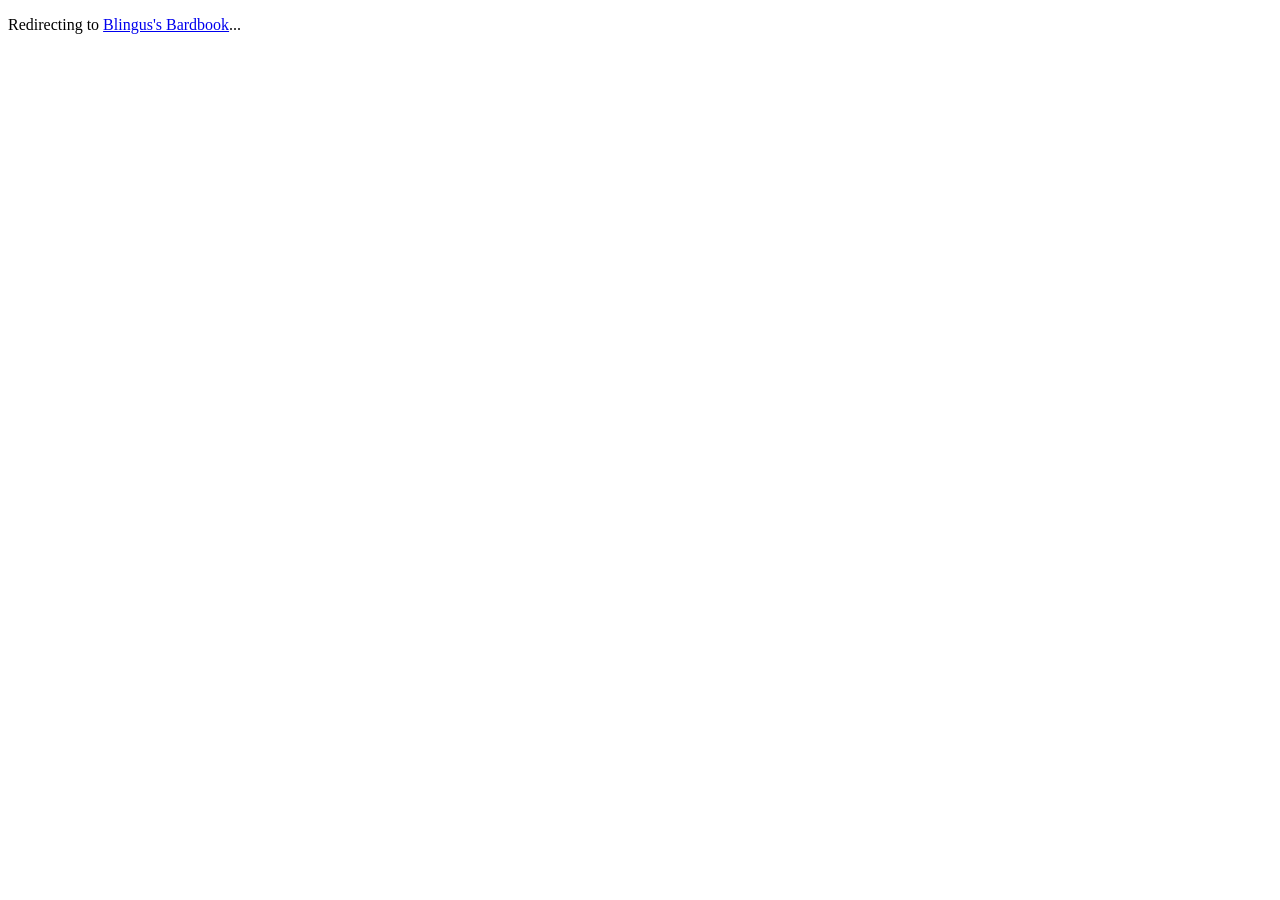
<file: index.html>
<!doctype html>
<html lang="en">
<head>
  <meta charset="utf-8">
  <meta http-equiv="refresh" content="0;url=index.php">
  <title>Blingus's Bardbook</title>
  <link rel="icon" href="favicon.svg" type="image/svg+xml">
  <link rel="icon" href="favicon.ico" sizes="48x48">
  <link rel="apple-touch-icon" href="apple-touch-icon.png">
</head>
<body>
  <p>Redirecting to <a href="index.php">Blingus's Bardbook</a>...</p>
</body>
</html>
</file>
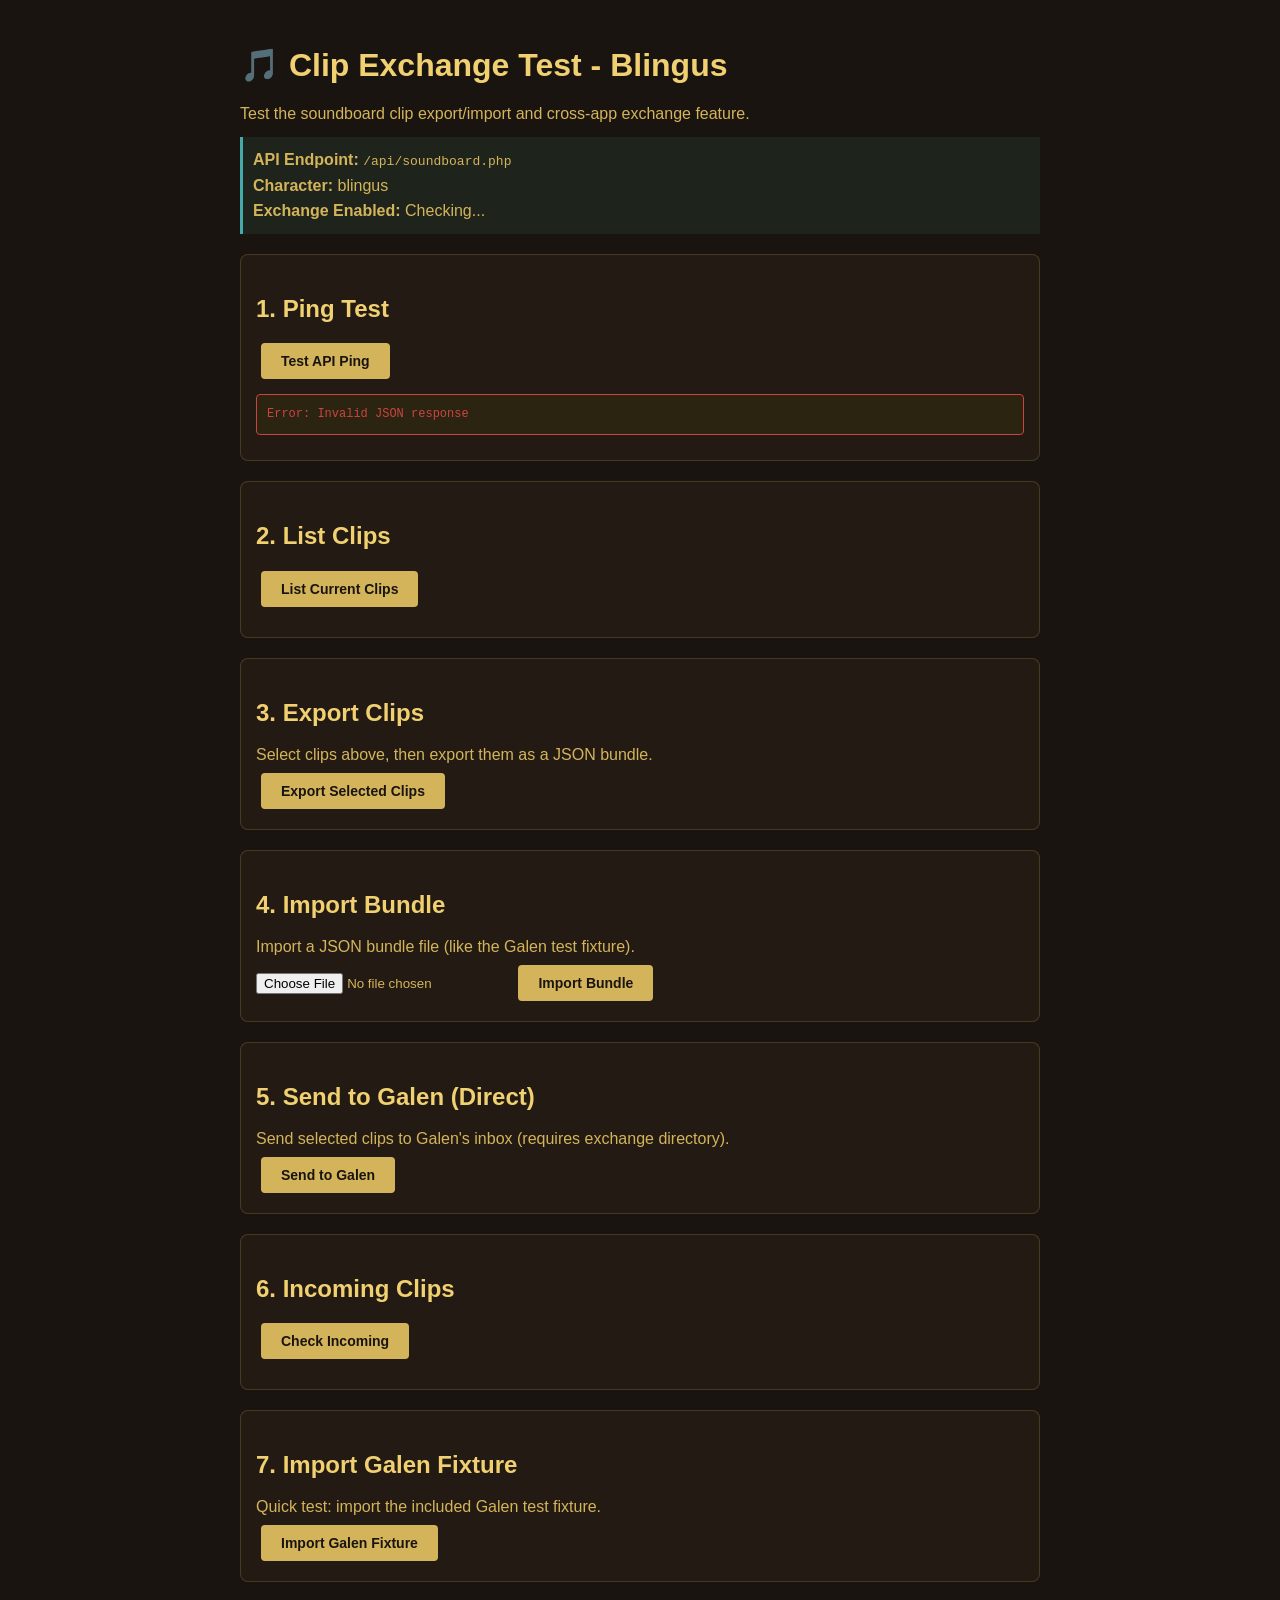
<file: test/test-clip-exchange.html>
<!DOCTYPE html>
<html lang="en">
<head>
  <meta charset="UTF-8">
  <meta name="viewport" content="width=device-width, initial-scale=1.0">
  <title>Clip Exchange Test - Blingus</title>
  <style>
    * {
      margin: 0;
      padding: 0;
      box-sizing: border-box;
    }
    
    body {
      font-family: -apple-system, BlinkMacSystemFont, "Segoe UI", Roboto, sans-serif;
      background: #1a1410;
      color: #d4b45a;
      padding: 20px;
      line-height: 1.6;
    }
    
    .container {
      max-width: 800px;
      margin: 0 auto;
    }
    
    h1, h2 {
      margin: 20px 0 10px;
      color: #f0d070;
    }
    
    button {
      background: #d4b45a;
      color: #1a1410;
      border: none;
      padding: 10px 20px;
      margin: 5px;
      border-radius: 4px;
      cursor: pointer;
      font-size: 14px;
      font-weight: 600;
    }
    
    button:hover {
      background: #f0d070;
    }
    
    button.secondary {
      background: transparent;
      border: 1px solid #d4b45a;
      color: #d4b45a;
    }
    
    button.secondary:hover {
      background: rgba(212, 180, 90, 0.1);
    }
    
    .test-section {
      background: rgba(212, 180, 90, 0.05);
      border: 1px solid rgba(212, 180, 90, 0.2);
      border-radius: 8px;
      padding: 15px;
      margin: 20px 0;
    }
    
    .result {
      background: #2a2410;
      border: 1px solid rgba(212, 180, 90, 0.3);
      border-radius: 4px;
      padding: 10px;
      margin: 10px 0;
      font-family: 'Courier New', monospace;
      font-size: 12px;
      white-space: pre-wrap;
      word-wrap: break-word;
      max-height: 400px;
      overflow-y: auto;
    }
    
    .result.success {
      border-color: #4a8;
      color: #4a8;
    }
    
    .result.error {
      border-color: #c44;
      color: #c44;
    }
    
    input[type="file"] {
      margin: 10px 0;
    }
    
    .checkbox-list {
      margin: 10px 0;
    }
    
    .checkbox-list label {
      display: block;
      padding: 5px;
      cursor: pointer;
    }
    
    .checkbox-list input[type="checkbox"] {
      margin-right: 8px;
    }
    
    .info {
      background: rgba(74, 170, 136, 0.1);
      border-left: 3px solid #4aa;
      padding: 10px;
      margin: 10px 0;
    }
  </style>
</head>
<body>
  <div class="container">
    <h1>🎵 Clip Exchange Test - Blingus</h1>
    <p>Test the soundboard clip export/import and cross-app exchange feature.</p>
    
    <div class="info">
      <strong>API Endpoint:</strong> <code>/api/soundboard.php</code><br>
      <strong>Character:</strong> <span id="currentChar">blingus</span><br>
      <strong>Exchange Enabled:</strong> <span id="exchangeStatus">Checking...</span>
    </div>
    
    <div class="test-section">
      <h2>1. Ping Test</h2>
      <button onclick="testPing()">Test API Ping</button>
      <div id="pingResult" class="result" style="display:none;"></div>
    </div>
    
    <div class="test-section">
      <h2>2. List Clips</h2>
      <button onclick="testList()">List Current Clips</button>
      <div id="listResult" class="result" style="display:none;"></div>
      <div id="clipCheckboxes" class="checkbox-list"></div>
    </div>
    
    <div class="test-section">
      <h2>3. Export Clips</h2>
      <p>Select clips above, then export them as a JSON bundle.</p>
      <button onclick="testExport()">Export Selected Clips</button>
      <div id="exportResult" class="result" style="display:none;"></div>
    </div>
    
    <div class="test-section">
      <h2>4. Import Bundle</h2>
      <p>Import a JSON bundle file (like the Galen test fixture).</p>
      <input type="file" id="importFile" accept=".json">
      <button onclick="testImport()">Import Bundle</button>
      <div id="importResult" class="result" style="display:none;"></div>
    </div>
    
    <div class="test-section">
      <h2>5. Send to Galen (Direct)</h2>
      <p>Send selected clips to Galen's inbox (requires exchange directory).</p>
      <button onclick="testSendToGalen()">Send to Galen</button>
      <div id="sendResult" class="result" style="display:none;"></div>
    </div>
    
    <div class="test-section">
      <h2>6. Incoming Clips</h2>
      <button onclick="testIncoming()">Check Incoming</button>
      <div id="incomingResult" class="result" style="display:none;"></div>
      <div id="incomingActions" style="margin-top: 10px;"></div>
    </div>
    
    <div class="test-section">
      <h2>7. Import Galen Fixture</h2>
      <p>Quick test: import the included Galen test fixture.</p>
      <button onclick="importGalenFixture()">Import Galen Fixture</button>
      <div id="fixtureResult" class="result" style="display:none;"></div>
    </div>
  </div>
  
  <script>
    const ENDPOINT = '/api/soundboard.php';
    const CHARACTER = 'blingus';
    
    let clips = [];
    let exchangeEnabled = false;
    
    function getSelectedClips() {
      const checkboxes = document.querySelectorAll('#clipCheckboxes input[type="checkbox"]:checked');
      return Array.from(checkboxes).map(cb => cb.value);
    }
    
    function showResult(id, content, success = null) {
      const el = document.getElementById(id);
      el.style.display = 'block';
      el.textContent = typeof content === 'string' ? content : JSON.stringify(content, null, 2);
      el.className = 'result' + (success === true ? ' success' : success === false ? ' error' : '');
    }
    
    async function apiPost(body) {
      const res = await fetch(ENDPOINT, {
        method: 'POST',
        headers: { 'Content-Type': 'application/json' },
        body: JSON.stringify(body),
      });
      const text = await res.text();
      let data;
      try {
        data = JSON.parse(text);
      } catch (e) {
        throw new Error('Invalid JSON response: ' + text.substring(0, 200));
      }
      if (!res.ok || !data.success) {
        throw new Error(data.error || 'Request failed');
      }
      return data;
    }
    
    async function apiGet(params) {
      const qs = new URLSearchParams(params).toString();
      const res = await fetch(ENDPOINT + '?' + qs);
      const text = await res.text();
      let data;
      try {
        data = JSON.parse(text);
      } catch (e) {
        throw new Error('Invalid JSON response');
      }
      if (!res.ok || !data.success) {
        throw new Error(data.error || 'Request failed');
      }
      return data;
    }
    
    async function testPing() {
      try {
        const data = await apiGet({ action: 'ping' });
        exchangeEnabled = data.exchangeEnabled || false;
        document.getElementById('exchangeStatus').textContent = exchangeEnabled ? 'Yes ✅' : 'No (Export/Import only)';
        showResult('pingResult', data, true);
      } catch (e) {
        showResult('pingResult', 'Error: ' + e.message, false);
      }
    }
    
    async function testList() {
      try {
        const data = await apiGet({ action: 'list', character: CHARACTER });
        clips = data.clips || [];
        showResult('listResult', data, true);
        
        const container = document.getElementById('clipCheckboxes');
        container.innerHTML = '';
        
        if (clips.length === 0) {
          container.innerHTML = '<p style="opacity:0.6;">No clips found. Create some clips first in the Sound Board.</p>';
        } else {
          clips.forEach(clip => {
            const label = document.createElement('label');
            const checkbox = document.createElement('input');
            checkbox.type = 'checkbox';
            checkbox.value = clip.id;
            label.appendChild(checkbox);
            label.appendChild(document.createTextNode(' ' + (clip.icon || '🔊') + ' ' + clip.label + ' (' + clip.source + ')'));
            container.appendChild(label);
          });
        }
      } catch (e) {
        showResult('listResult', 'Error: ' + e.message, false);
      }
    }
    
    async function testExport() {
      const selected = getSelectedClips();
      if (selected.length === 0) {
        showResult('exportResult', 'No clips selected. Select clips above first.', false);
        return;
      }
      
      try {
        const res = await fetch(ENDPOINT + '?action=export', {
          method: 'POST',
          headers: { 'Content-Type': 'application/json' },
          body: JSON.stringify({ character: CHARACTER, clipIds: selected }),
        });
        
        if (!res.ok) {
          throw new Error('Export failed: ' + res.status);
        }
        
        const blob = await res.blob();
        const url = URL.createObjectURL(blob);
        const a = document.createElement('a');
        a.href = url;
        a.download = 'blingus-test-export.json';
        a.click();
        URL.revokeObjectURL(url);
        
        showResult('exportResult', 'Exported ' + selected.length + ' clip(s). Check your downloads.', true);
      } catch (e) {
        showResult('exportResult', 'Error: ' + e.message, false);
      }
    }
    
    async function testImport() {
      const fileInput = document.getElementById('importFile');
      if (!fileInput.files || !fileInput.files[0]) {
        showResult('importResult', 'No file selected', false);
        return;
      }
      
      try {
        const file = fileInput.files[0];
        const text = await file.text();
        const bundle = JSON.parse(text);
        
        const data = await apiPost({
          action: 'import',
          character: CHARACTER,
          bundle: bundle,
        });
        
        showResult('importResult', 'Imported ' + data.imported + ' clip(s), skipped ' + data.skipped, true);
        await testList();
      } catch (e) {
        showResult('importResult', 'Error: ' + e.message, false);
      }
    }
    
    async function testSendToGalen() {
      const selected = getSelectedClips();
      if (selected.length === 0) {
        showResult('sendResult', 'No clips selected', false);
        return;
      }
      
      try {
        const data = await apiPost({
          action: 'sendTo',
          character: CHARACTER,
          clipIds: selected,
          targetApp: 'galen',
        });
        
        showResult('sendResult', 'Sent ' + selected.length + ' clip(s) to Galen. Bundle ID: ' + data.bundleId, true);
      } catch (e) {
        showResult('sendResult', 'Error: ' + e.message, false);
      }
    }
    
    async function testIncoming() {
      try {
        const data = await apiGet({ action: 'incoming', app: 'blingus' });
        const bundles = data.bundles || [];
        
        showResult('incomingResult', data, true);
        
        const actionsDiv = document.getElementById('incomingActions');
        actionsDiv.innerHTML = '';
        
        if (bundles.length === 0) {
          actionsDiv.innerHTML = '<p style="opacity:0.6;">No incoming bundles</p>';
        } else {
          bundles.forEach(bundle => {
            const div = document.createElement('div');
            div.style.margin = '10px 0';
            div.style.padding = '10px';
            div.style.border = '1px solid rgba(212, 180, 90, 0.3)';
            div.style.borderRadius = '4px';
            
            const preview = bundle.preview || {};
            div.innerHTML = '<strong>Bundle: ' + bundle.bundleId.substring(0, 8) + '...</strong><br>' +
                          'From: ' + (preview.sourceApp || 'unknown') + '<br>' +
                          'Clips: ' + (preview.clipCount || 0) + '<br>' +
                          'Received: ' + new Date(bundle.receivedAt).toLocaleString();
            
            const importBtn = document.createElement('button');
            importBtn.textContent = 'Import';
            importBtn.onclick = () => importIncomingBundle(bundle.bundleId);
            div.appendChild(importBtn);
            
            const discardBtn = document.createElement('button');
            discardBtn.className = 'secondary';
            discardBtn.textContent = 'Discard';
            discardBtn.onclick = () => discardIncomingBundle(bundle.bundleId);
            div.appendChild(discardBtn);
            
            actionsDiv.appendChild(div);
          });
        }
      } catch (e) {
        showResult('incomingResult', 'Error: ' + e.message, false);
      }
    }
    
    async function importIncomingBundle(bundleId) {
      try {
        const data = await apiPost({
          action: 'importIncoming',
          character: CHARACTER,
          bundleId: bundleId,
        });
        
        alert('Imported ' + data.imported + ' clip(s), skipped ' + data.skipped);
        await testIncoming();
        await testList();
      } catch (e) {
        alert('Import failed: ' + e.message);
      }
    }
    
    async function discardIncomingBundle(bundleId) {
      if (!confirm('Discard this bundle?')) return;
      
      try {
        await apiPost({
          action: 'discardIncoming',
          bundleId: bundleId,
        });
        
        alert('Bundle discarded');
        await testIncoming();
      } catch (e) {
        alert('Discard failed: ' + e.message);
      }
    }
    
    async function importGalenFixture() {
      try {
        const res = await fetch('/test/galen-clips-fixture.json');
        const bundle = await res.json();
        
        const data = await apiPost({
          action: 'import',
          character: CHARACTER,
          bundle: bundle,
        });
        
        showResult('fixtureResult', 'Imported ' + data.imported + ' clip(s) from Galen fixture, skipped ' + data.skipped, true);
        await testList();
      } catch (e) {
        showResult('fixtureResult', 'Error: ' + e.message, false);
      }
    }
    
    // Auto-run ping on load
    window.addEventListener('load', testPing);
  </script>
</body>
</html>
</file>
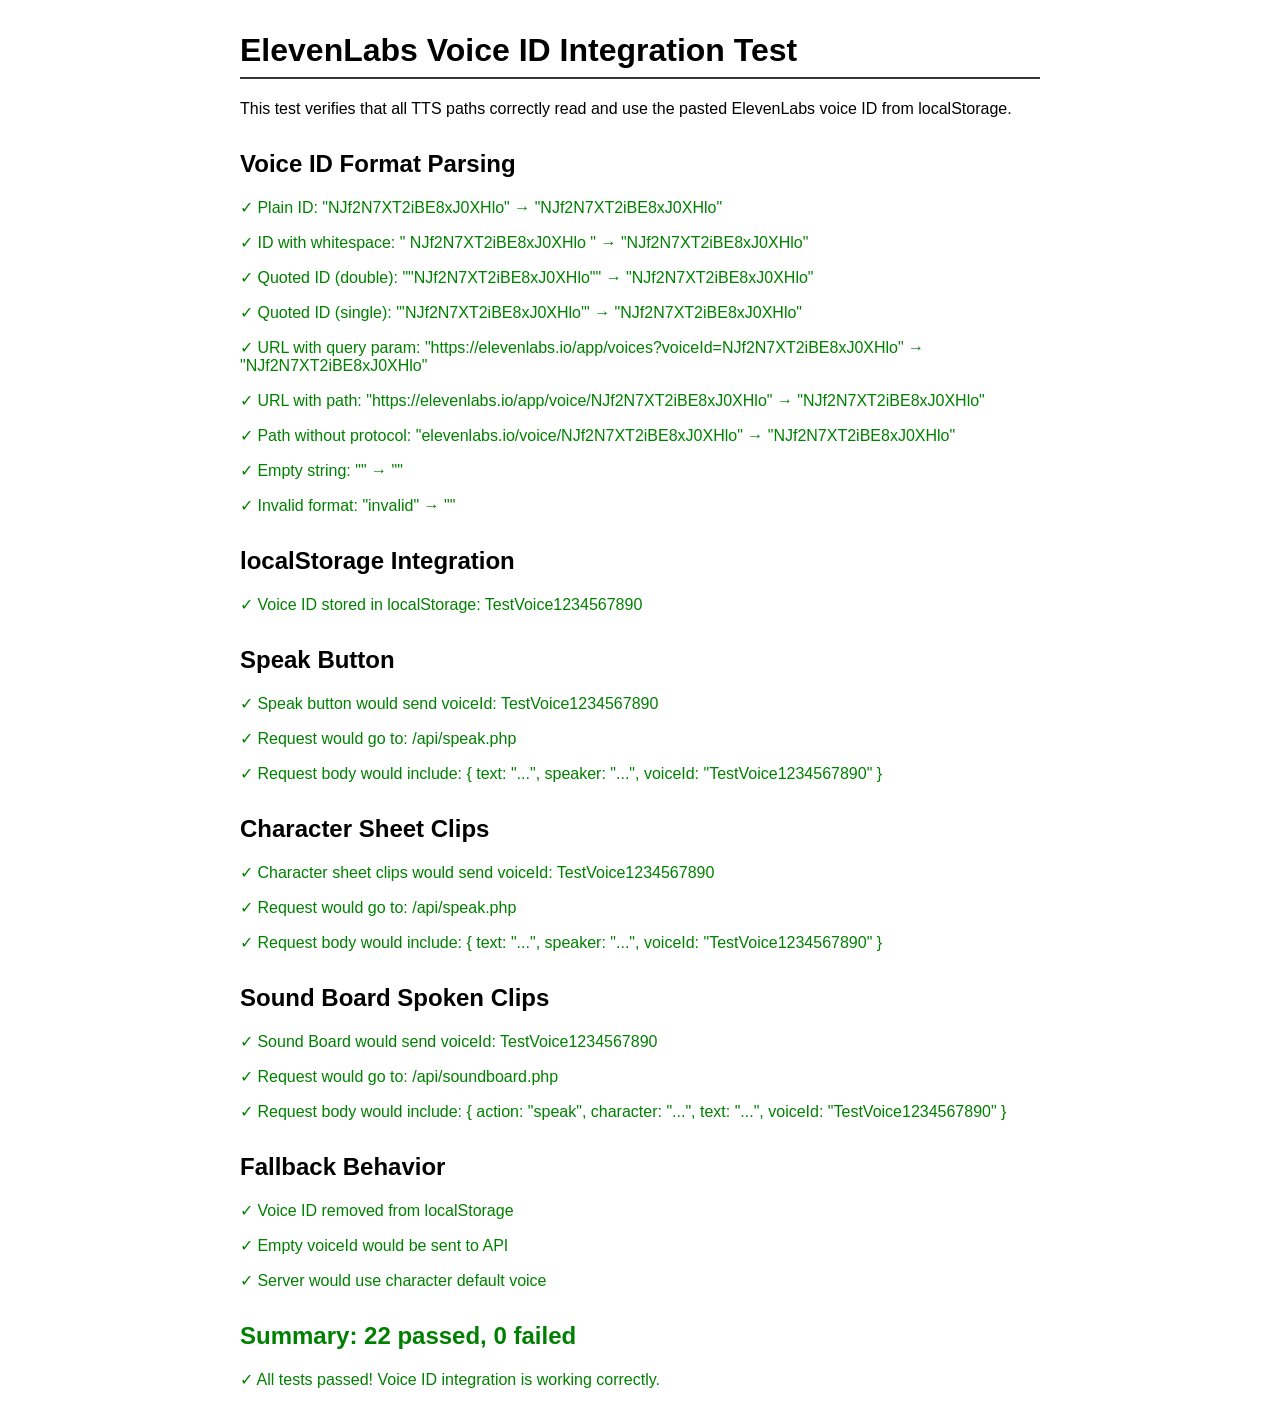
<file: test/test-voice-id-integration.html>
<!DOCTYPE html>
<html lang="en">
<head>
  <meta charset="UTF-8">
  <meta name="viewport" content="width=device-width, initial-scale=1.0">
  <title>Voice ID Integration Test</title>
  <style>
    body { font-family: sans-serif; max-width: 800px; margin: 2rem auto; padding: 0 1rem; }
    .pass { color: green; }
    .fail { color: red; }
    pre { background: #f5f5f5; padding: 1rem; overflow-x: auto; }
    h1 { border-bottom: 2px solid #333; padding-bottom: 0.5rem; }
    h2 { margin-top: 2rem; }
  </style>
</head>
<body>
  <h1>ElevenLabs Voice ID Integration Test</h1>
  <p>This test verifies that all TTS paths correctly read and use the pasted ElevenLabs voice ID from localStorage.</p>
  <div id="results"></div>
  <script>
    const results = document.getElementById('results');
    const testVoiceId = 'TestVoice1234567890';
    let passCount = 0;
    let failCount = 0;

    function log(message, isPass) {
      const p = document.createElement('p');
      p.className = isPass ? 'pass' : 'fail';
      p.textContent = (isPass ? '✓ ' : '✗ ') + message;
      results.appendChild(p);
      if (isPass) passCount++;
      else failCount++;
    }

    function section(title) {
      const h2 = document.createElement('h2');
      h2.textContent = title;
      results.appendChild(h2);
    }

    // Mock localStorage
    const storage = {};
    window.localStorage = {
      setItem: (k, v) => { storage[k] = v; },
      getItem: (k) => storage[k] || null,
      removeItem: (k) => { delete storage[k]; },
    };

    // Test voice ID formats
    section('Voice ID Format Parsing');
    
    function testCleanVoiceId(input, expected) {
      let text = String(input || '').trim();
      text = text.replace(/^["']|["']$/g, '');
      text = text.trim();
      const fromQueryParam = text.match(/[?&]voiceId=([A-Za-z0-9]{8,40})/);
      if (fromQueryParam) return fromQueryParam[1];
      const fromPath = text.match(/\/voice\/([A-Za-z0-9]{8,40})/);
      if (fromPath) return fromPath[1];
      return /^[A-Za-z0-9]{8,40}$/.test(text) ? text : '';
    }

    const formatTests = [
      ['NJf2N7XT2iBE8xJ0XHlo', 'NJf2N7XT2iBE8xJ0XHlo', 'Plain ID'],
      ['  NJf2N7XT2iBE8xJ0XHlo  ', 'NJf2N7XT2iBE8xJ0XHlo', 'ID with whitespace'],
      ['"NJf2N7XT2iBE8xJ0XHlo"', 'NJf2N7XT2iBE8xJ0XHlo', 'Quoted ID (double)'],
      ["'NJf2N7XT2iBE8xJ0XHlo'", 'NJf2N7XT2iBE8xJ0XHlo', 'Quoted ID (single)'],
      ['https://elevenlabs.io/app/voices?voiceId=NJf2N7XT2iBE8xJ0XHlo', 'NJf2N7XT2iBE8xJ0XHlo', 'URL with query param'],
      ['https://elevenlabs.io/app/voice/NJf2N7XT2iBE8xJ0XHlo', 'NJf2N7XT2iBE8xJ0XHlo', 'URL with path'],
      ['elevenlabs.io/voice/NJf2N7XT2iBE8xJ0XHlo', 'NJf2N7XT2iBE8xJ0XHlo', 'Path without protocol'],
      ['', '', 'Empty string'],
      ['invalid', '', 'Invalid format'],
    ];

    formatTests.forEach(([input, expected, description]) => {
      const result = testCleanVoiceId(input);
      const pass = result === expected;
      log(`${description}: "${input}" → "${result}"`, pass);
    });

    // Test localStorage integration
    section('localStorage Integration');
    localStorage.setItem('elevenLabsVoiceId', testVoiceId);
    const storedVoice = localStorage.getItem('elevenLabsVoiceId');
    log(`Voice ID stored in localStorage: ${storedVoice}`, storedVoice === testVoiceId);

    // Test Speak button would use the voice ID
    section('Speak Button');
    const speakVoice = localStorage.getItem('elevenLabsVoiceId');
    log(`Speak button would send voiceId: ${speakVoice}`, speakVoice === testVoiceId);
    log('Request would go to: /api/speak.php', true);
    log('Request body would include: { text: "...", speaker: "...", voiceId: "' + speakVoice + '" }', true);

    // Test character sheet clips
    section('Character Sheet Clips');
    const sheetVoice = localStorage.getItem('elevenLabsVoiceId');
    log(`Character sheet clips would send voiceId: ${sheetVoice}`, sheetVoice === testVoiceId);
    log('Request would go to: /api/speak.php', true);
    log('Request body would include: { text: "...", speaker: "...", voiceId: "' + sheetVoice + '" }', true);

    // Test Sound Board spoken clips
    section('Sound Board Spoken Clips');
    const soundboardVoice = localStorage.getItem('elevenLabsVoiceId');
    log(`Sound Board would send voiceId: ${soundboardVoice}`, soundboardVoice === testVoiceId);
    log('Request would go to: /api/soundboard.php', true);
    log('Request body would include: { action: "speak", character: "...", text: "...", voiceId: "' + soundboardVoice + '" }', true);

    // Test fallback behavior
    section('Fallback Behavior');
    localStorage.removeItem('elevenLabsVoiceId');
    const noVoice = localStorage.getItem('elevenLabsVoiceId');
    log('Voice ID removed from localStorage', noVoice === null);
    log('Empty voiceId would be sent to API', true);
    log('Server would use character default voice', true);

    // Summary
    const summary = document.createElement('h2');
    summary.textContent = `Summary: ${passCount} passed, ${failCount} failed`;
    summary.className = failCount === 0 ? 'pass' : 'fail';
    results.appendChild(summary);

    if (failCount === 0) {
      const success = document.createElement('p');
      success.className = 'pass';
      success.textContent = '✓ All tests passed! Voice ID integration is working correctly.';
      results.appendChild(success);
    } else {
      const failure = document.createElement('p');
      failure.className = 'fail';
      failure.textContent = '✗ Some tests failed. Please review the failures above.';
      results.appendChild(failure);
    }
  </script>
</body>
</html>
</file>
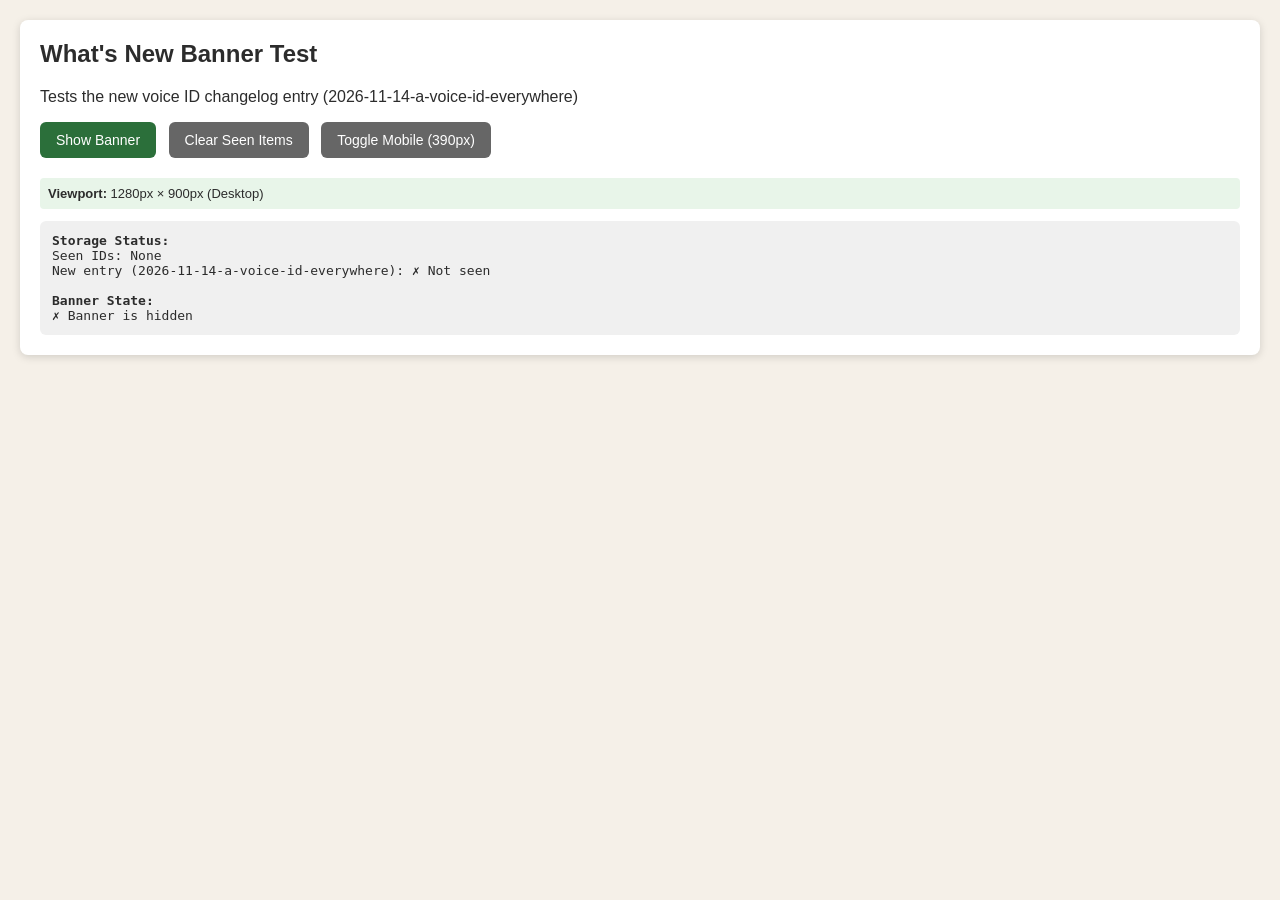
<file: test/test-whats-new-banner.html>
<!DOCTYPE html>
<html lang="en">
<head>
  <meta charset="UTF-8">
  <meta name="viewport" content="width=device-width, initial-scale=1.0">
  <title>What's New Banner Test</title>
  <style>
    :root {
      --burnt: #8B4513;
      --ink: #2c2c2c;
      --paper: #f5f0e8;
      --accent: #2b6f3a;
      --shadow: rgba(0,0,0,0.15);
    }
    
    * { box-sizing: border-box; }
    
    body {
      font-family: -apple-system, BlinkMacSystemFont, 'Segoe UI', Roboto, sans-serif;
      margin: 0;
      padding: 20px;
      background: var(--paper);
      color: var(--ink);
    }
    
    .test-controls {
      background: white;
      padding: 20px;
      border-radius: 8px;
      margin-bottom: 20px;
      box-shadow: 0 2px 8px var(--shadow);
    }
    
    .test-controls h2 {
      margin-top: 0;
    }
    
    .btn {
      background: var(--accent);
      color: white;
      border: none;
      padding: 10px 16px;
      border-radius: 6px;
      cursor: pointer;
      font-size: 14px;
      margin-right: 8px;
      margin-bottom: 8px;
    }
    
    .btn:hover {
      background: #1f5d2a;
    }
    
    .btn--secondary {
      background: #666;
    }
    
    .btn--secondary:hover {
      background: #555;
    }
    
    .status {
      margin-top: 12px;
      padding: 12px;
      background: #f0f0f0;
      border-radius: 6px;
      font-family: monospace;
      font-size: 13px;
    }
    
    .viewport-info {
      margin-top: 12px;
      padding: 8px;
      background: #e8f5e9;
      border-radius: 4px;
      font-size: 13px;
    }
    
    /* Copy of whats-new styles from styles.css */
    .whats-new {
      display: none;
      position: fixed;
      top: 14px;
      left: 50%;
      transform: translateX(-50%);
      z-index: 40000;
      width: min(460px, 94vw);
      max-height: calc(100vh - 28px);
      max-height: calc(100dvh - 28px);
      box-sizing: border-box;
      background: #1f4d2a;
      color: #fff;
      padding: 14px 16px 12px;
      border-radius: 12px;
      box-shadow: 0 10px 28px rgba(0, 0, 0, 0.4);
      text-align: left;
      overflow: hidden;
    }
    
    .whats-new.is-open {
      display: flex;
      flex-direction: column;
    }
    
    .whats-new__title {
      flex: 0 0 auto;
      font-weight: 700;
      margin-bottom: 8px;
    }
    
    .whats-new__list {
      margin: 0 0 12px;
      padding-left: 1.15em;
      line-height: 1.4;
    }
    
    .whats-new .whats-new__list {
      flex: 1 1 auto;
      min-height: 0;
      overflow-y: auto;
      overscroll-behavior: contain;
    }
    
    .whats-new__list li + li {
      margin-top: 6px;
    }
    
    .whats-new__got-it {
      display: block;
      flex: 0 0 auto;
      width: 100%;
      border: 0;
      border-radius: 8px;
      padding: 8px 12px;
      background: #fff;
      color: #1f4d2a;
      font-weight: 700;
      cursor: pointer;
    }
    
    .whats-new__got-it:hover {
      background: #f0f0f0;
    }
    
    /* Mobile viewport simulation */
    body.mobile-sim {
      max-width: 390px;
      margin: 0 auto;
      padding: 8px;
    }
  </style>
</head>
<body>
  <div class="test-controls">
    <h2>What's New Banner Test</h2>
    <p>Tests the new voice ID changelog entry (2026-11-14-a-voice-id-everywhere)</p>
    
    <div>
      <button class="btn" onclick="showNewBanner()">Show Banner</button>
      <button class="btn btn--secondary" onclick="clearSeen()">Clear Seen Items</button>
      <button class="btn btn--secondary" onclick="toggleMobile()">Toggle Mobile (390px)</button>
    </div>
    
    <div class="viewport-info" id="viewportInfo"></div>
    <div class="status" id="status"></div>
  </div>

  <script>
    // Mock localStorage
    const storage = {};
    const mockLocalStorage = {
      getItem: (key) => storage[key] || null,
      setItem: (key, value) => { storage[key] = value; updateStatus(); },
      removeItem: (key) => { delete storage[key]; updateStatus(); }
    };
    
    // Override localStorage for testing
    Object.defineProperty(window, 'localStorage', {
      value: mockLocalStorage,
      writable: false
    });
    
    // The new update entry
    const NEW_UPDATE = {
      id: '2026-11-14-a-voice-id-everywhere',
      date: '2026-11-14',
      who: null,
      lines: [
        'Your pasted ElevenLabs voice ID now works for every spoken line: Speak, sheet clips, and Sound Board.',
        'Paste a voice link or ID (quotes and spaces are fine). A "Voice saved" confirmation appears.',
        'The setting is saved in this browser only. Clear errors show when ElevenLabs is out of credits or the voice isn\'t found.',
      ],
    };
    
    const STORAGE_KEY = 'blingusWhatsNewSeenV2';
    
    function readSeen() {
      try {
        const raw = JSON.parse(localStorage.getItem(STORAGE_KEY) || '[]');
        return Array.isArray(raw) ? raw.map(String) : [];
      } catch (e) {
        return [];
      }
    }
    
    function writeSeen(ids) {
      try {
        localStorage.setItem(STORAGE_KEY, JSON.stringify(ids));
      } catch (e) {
        /* ignore */
      }
    }
    
    function markSeen(id) {
      const seen = new Set(readSeen());
      seen.add(id);
      writeSeen(Array.from(seen));
    }
    
    function showNewBanner() {
      const seen = new Set(readSeen());
      if (seen.has(NEW_UPDATE.id)) {
        alert('Banner has already been seen. Click "Clear Seen Items" to reset.');
        return;
      }
      
      let root = document.getElementById('whatsNewBanner');
      if (!root) {
        root = document.createElement('aside');
        root.id = 'whatsNewBanner';
        root.className = 'whats-new';
        root.setAttribute('role', 'dialog');
        root.setAttribute('aria-label', "What's new");
        root.setAttribute('aria-live', 'polite');
        document.body.appendChild(root);
      }
      
      root.innerHTML = '';
      
      const title = document.createElement('div');
      title.className = 'whats-new__title';
      title.textContent = "What's new";
      root.appendChild(title);
      
      const list = document.createElement('ul');
      list.className = 'whats-new__list';
      NEW_UPDATE.lines.forEach((line) => {
        const item = document.createElement('li');
        item.textContent = line;
        list.appendChild(item);
      });
      root.appendChild(list);
      
      const btn = document.createElement('button');
      btn.type = 'button';
      btn.className = 'whats-new__got-it';
      btn.textContent = 'Got it';
      btn.addEventListener('click', () => {
        markSeen(NEW_UPDATE.id);
        root.classList.remove('is-open');
        updateStatus();
      });
      root.appendChild(btn);
      
      root.classList.add('is-open');
      updateStatus();
    }
    
    function clearSeen() {
      writeSeen([]);
      const root = document.getElementById('whatsNewBanner');
      if (root) root.classList.remove('is-open');
      updateStatus();
    }
    
    function toggleMobile() {
      document.body.classList.toggle('mobile-sim');
      updateViewportInfo();
    }
    
    function updateStatus() {
      const seen = readSeen();
      const seenNew = seen.includes(NEW_UPDATE.id);
      const status = document.getElementById('status');
      status.innerHTML = `
        <strong>Storage Status:</strong><br>
        Seen IDs: ${seen.length > 0 ? seen.join(', ') : 'None'}<br>
        New entry (${NEW_UPDATE.id}): ${seenNew ? '✓ Seen' : '✗ Not seen'}<br>
        <br>
        <strong>Banner State:</strong><br>
        ${document.getElementById('whatsNewBanner')?.classList.contains('is-open') ? '✓ Banner is open' : '✗ Banner is hidden'}
      `;
    }
    
    function updateViewportInfo() {
      const info = document.getElementById('viewportInfo');
      info.innerHTML = `
        <strong>Viewport:</strong> ${window.innerWidth}px × ${window.innerHeight}px
        ${document.body.classList.contains('mobile-sim') ? '(Mobile simulation: 390px)' : '(Desktop)'}
      `;
    }
    
    // Initialize
    updateStatus();
    updateViewportInfo();
    window.addEventListener('resize', updateViewportInfo);
  </script>
</body>
</html>
</file>
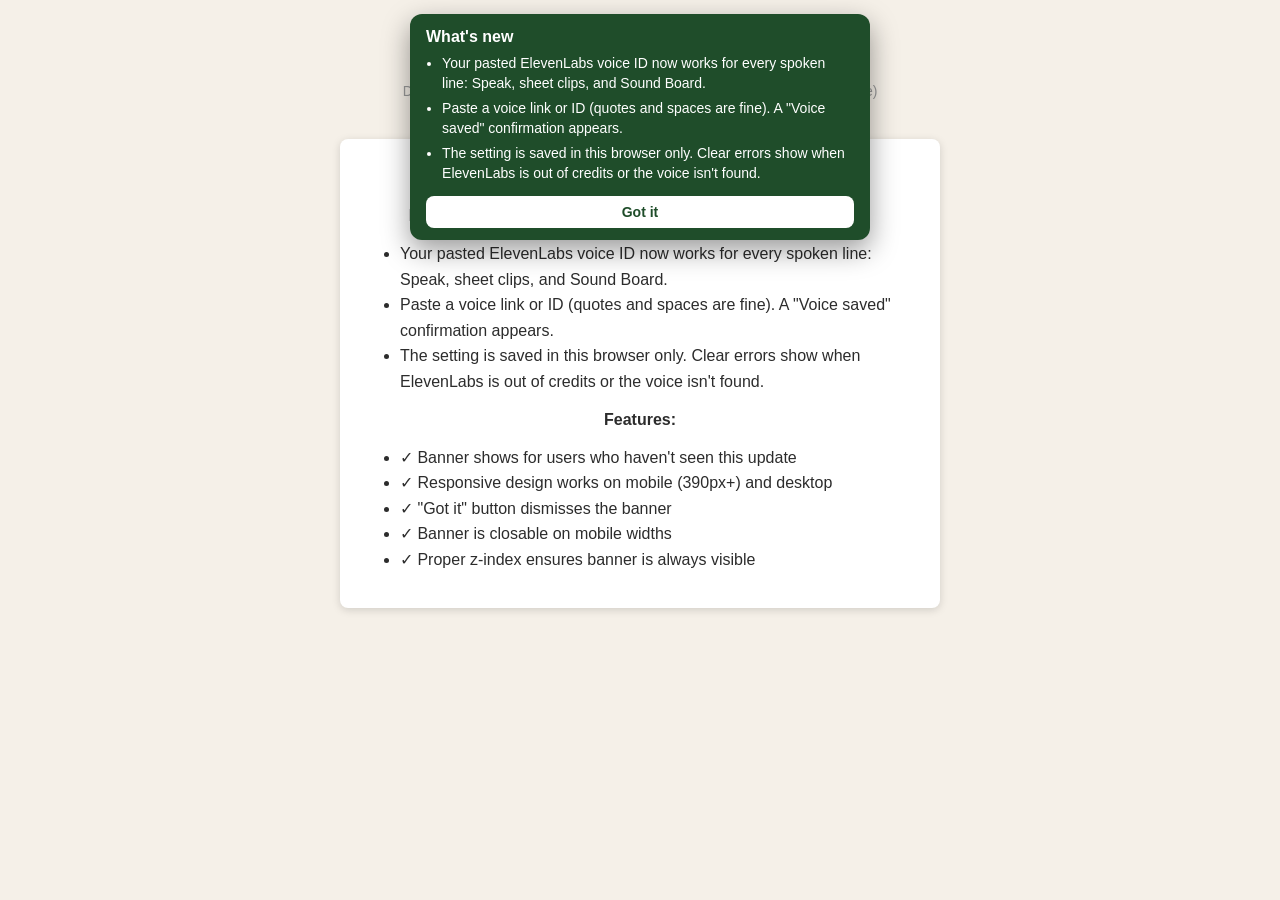
<file: test/whats-new-demo.html>
<!DOCTYPE html>
<html lang="en">
<head>
  <meta charset="UTF-8">
  <meta name="viewport" content="width=device-width, initial-scale=1.0">
  <title>What's New Banner - Voice ID Improvements</title>
  <style>
    :root {
      --burnt: #8B4513;
      --ink: #2c2c2c;
      --paper: #f5f0e8;
      --accent: #2b6f3a;
      --shadow: rgba(0,0,0,0.15);
    }
    
    * { box-sizing: border-box; }
    
    body {
      font-family: -apple-system, BlinkMacSystemFont, 'Segoe UI', Roboto, sans-serif;
      margin: 0;
      padding: 20px;
      background: var(--paper);
      color: var(--ink);
      min-height: 100vh;
    }
    
    .demo-title {
      text-align: center;
      margin-bottom: 30px;
      font-size: 18px;
      color: #666;
    }
    
    .demo-subtitle {
      text-align: center;
      margin-bottom: 40px;
      font-size: 14px;
      color: #999;
    }
    
    /* What's New Banner Styles */
    .whats-new {
      display: none;
      position: fixed;
      top: 14px;
      left: 50%;
      transform: translateX(-50%);
      z-index: 40000;
      width: min(460px, 94vw);
      max-height: calc(100vh - 28px);
      max-height: calc(100dvh - 28px);
      box-sizing: border-box;
      background: #1f4d2a;
      color: #fff;
      padding: 14px 16px 12px;
      border-radius: 12px;
      box-shadow: 0 10px 28px rgba(0, 0, 0, 0.4);
      text-align: left;
      overflow: hidden;
    }
    
    .whats-new.is-open {
      display: flex;
      flex-direction: column;
    }
    
    .whats-new__title {
      flex: 0 0 auto;
      font-weight: 700;
      margin-bottom: 8px;
      font-size: 16px;
    }
    
    .whats-new__list {
      margin: 0 0 12px;
      padding-left: 1.15em;
      line-height: 1.4;
      font-size: 14px;
    }
    
    .whats-new .whats-new__list {
      flex: 1 1 auto;
      min-height: 0;
      overflow-y: auto;
      overscroll-behavior: contain;
    }
    
    .whats-new__list li + li {
      margin-top: 6px;
    }
    
    .whats-new__got-it {
      display: block;
      flex: 0 0 auto;
      width: 100%;
      border: 0;
      border-radius: 8px;
      padding: 8px 12px;
      background: #fff;
      color: #1f4d2a;
      font-weight: 700;
      cursor: pointer;
      font-size: 14px;
    }
    
    .whats-new__got-it:hover {
      background: #f0f0f0;
    }
    
    .demo-info {
      max-width: 600px;
      margin: 0 auto;
      text-align: center;
      padding: 20px;
      background: white;
      border-radius: 8px;
      box-shadow: 0 2px 8px var(--shadow);
    }
    
    .demo-info h2 {
      margin-top: 0;
      color: var(--accent);
    }
    
    .demo-info ul {
      text-align: left;
      line-height: 1.6;
    }
    
    @media (max-width: 768px) {
      body {
        padding: 8px;
      }
      
      .demo-title {
        font-size: 16px;
      }
    }
  </style>
</head>
<body>
  <h1 class="demo-title">What's New Banner - Voice ID Improvements</h1>
  <p class="demo-subtitle">Demonstrating the new changelog entry (2026-11-14-a-voice-id-everywhere)</p>
  
  <div class="demo-info">
    <h2>✅ What's New Entry Added</h2>
    <p><strong>New changelog entry (ID: 2026-11-14-a-voice-id-everywhere):</strong></p>
    <ul>
      <li>Your pasted ElevenLabs voice ID now works for every spoken line: Speak, sheet clips, and Sound Board.</li>
      <li>Paste a voice link or ID (quotes and spaces are fine). A "Voice saved" confirmation appears.</li>
      <li>The setting is saved in this browser only. Clear errors show when ElevenLabs is out of credits or the voice isn't found.</li>
    </ul>
    
    <p><strong>Features:</strong></p>
    <ul>
      <li>✓ Banner shows for users who haven't seen this update</li>
      <li>✓ Responsive design works on mobile (390px+) and desktop</li>
      <li>✓ "Got it" button dismisses the banner</li>
      <li>✓ Banner is closable on mobile widths</li>
      <li>✓ Proper z-index ensures banner is always visible</li>
    </ul>
  </div>

  <!-- What's New Banner -->
  <aside id="whatsNewBanner" class="whats-new is-open" role="dialog" aria-label="What's new" aria-live="polite">
    <div class="whats-new__title">What's new</div>
    <ul class="whats-new__list">
      <li>Your pasted ElevenLabs voice ID now works for every spoken line: Speak, sheet clips, and Sound Board.</li>
      <li>Paste a voice link or ID (quotes and spaces are fine). A "Voice saved" confirmation appears.</li>
      <li>The setting is saved in this browser only. Clear errors show when ElevenLabs is out of credits or the voice isn't found.</li>
    </ul>
    <button type="button" class="whats-new__got-it">Got it</button>
  </aside>

  <script>
    // Add click handler to dismiss button
    document.querySelector('.whats-new__got-it').addEventListener('click', function() {
      document.getElementById('whatsNewBanner').classList.remove('is-open');
    });
    
    // Log viewport info
    console.log('Viewport:', window.innerWidth, 'x', window.innerHeight);
    console.log('Banner width:', document.getElementById('whatsNewBanner').offsetWidth, 'px');
  </script>
</body>
</html>
</file>
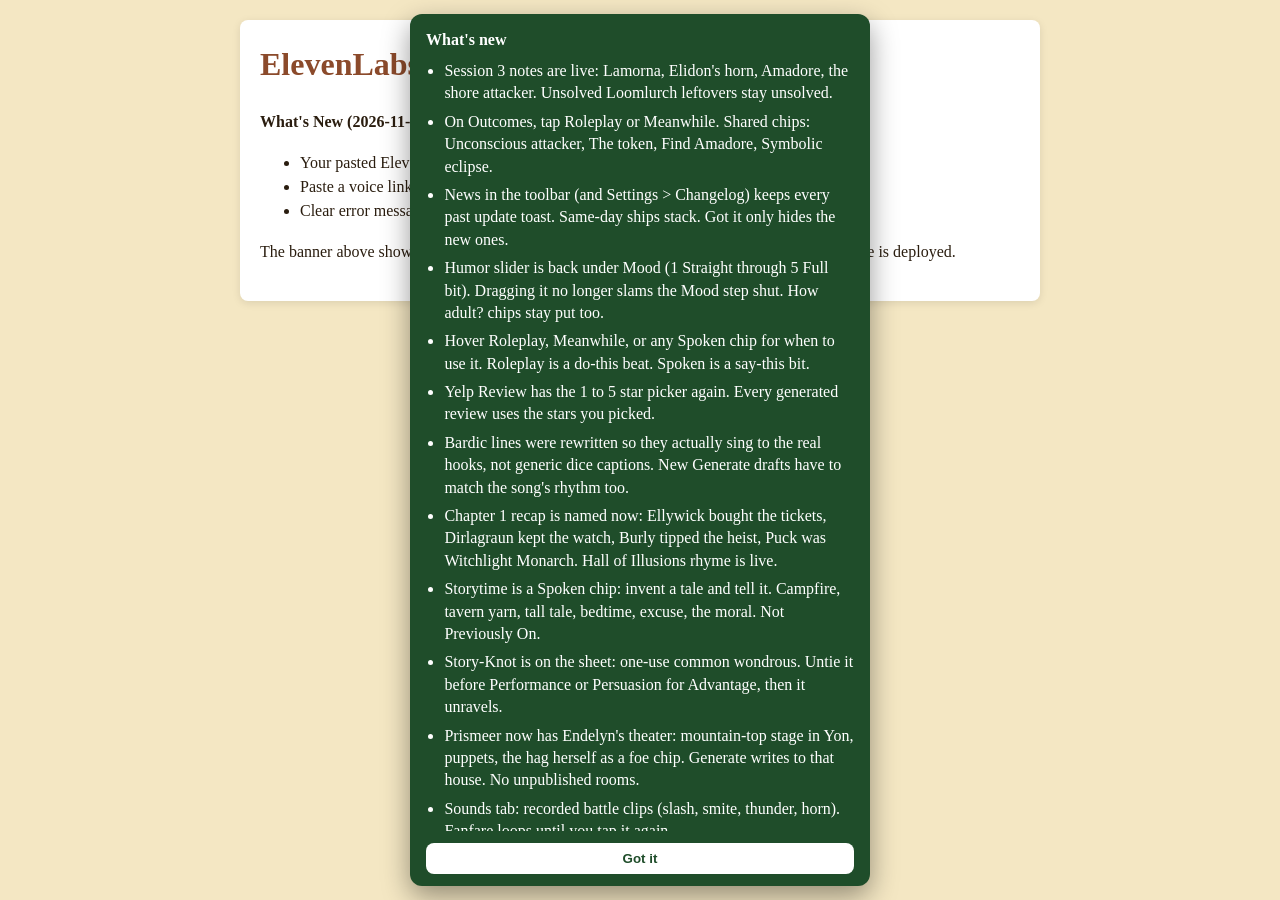
<file: test/whats-new-screenshot.html>
<!DOCTYPE html>
<html lang="en">
<head>
  <meta charset="UTF-8">
  <meta name="viewport" content="width=device-width, initial-scale=1.0">
  <title>What's New - Voice ID Update</title>
  <link rel="stylesheet" href="../styles.css">
  <style>
    body {
      padding: 20px;
      background: var(--paper);
    }
    .demo-container {
      max-width: 800px;
      margin: 0 auto;
      padding: 20px;
      background: white;
      border-radius: 8px;
      box-shadow: 0 2px 8px rgba(0,0,0,0.1);
    }
    .demo-container h1 {
      color: var(--accent);
      margin-top: 0;
    }
    .demo-container p {
      line-height: 1.6;
    }
  </style>
</head>
<body>
  <div class="demo-container">
    <h1>ElevenLabs Voice ID Improvements</h1>
    <p><strong>What's New (2026-11-14):</strong></p>
    <ul>
      <li>Your pasted ElevenLabs voice ID now works for every spoken line</li>
      <li>Paste a voice link or ID - quotes and spaces are fine</li>
      <li>Clear error messages when ElevenLabs is out of credits</li>
    </ul>
    
    <p>The banner above shows the actual What's New notification that users will see when this update is deployed.</p>
  </div>

  <!-- What's New Banner (automatically shown) -->
  <aside id="whatsNewBanner" class="whats-new is-open" role="dialog" aria-label="What's new" aria-live="polite">
    <div class="whats-new__title">What's new</div>
    <ul class="whats-new__list">
      <li>Your pasted ElevenLabs voice ID now works for every spoken line: Speak, sheet clips, and Sound Board.</li>
      <li>Paste a voice link or ID (quotes and spaces are fine). A "Voice saved" confirmation appears.</li>
      <li>The setting is saved in this browser only. Clear errors show when ElevenLabs is out of credits or the voice isn't found.</li>
    </ul>
    <button type="button" class="whats-new__got-it" onclick="document.getElementById('whatsNewBanner').classList.remove('is-open')">Got it</button>
  </aside>

  <script src="../js/whats-new.js"></script>
</body>
</html>
</file>
<file: styles.css>
:root {
  --paper: #f4e7c3;
  --ink: #2a1d0f;
  --accent: #8b4a2b;
  --accent-2: #556b2f;
  --burnt: #5b371f;
  --shadow: rgba(0,0,0,.2);
  --banner-top: #e9d7a8;
  --banner-mid: #ddc794;
  --banner-bot: #cfb77f;
  --theme-glow: rgba(139, 74, 43, 0.18);
}

body.dark-mode {
  --paper: #1a1a2e;
  --ink: #e8e8e8;
  --accent: #c77d4f;
  --accent-2: #6b8e5a;
  --burnt: #8b6f47;
  --shadow: rgba(0,0,0,.5);
  --banner-top: #2d2d44;
  --banner-mid: #252538;
  --banner-bot: #1e1e2e;
}
* { box-sizing: border-box; }
html, body { height: 100%; }
body {
  margin: 0;
  color: var(--ink);
  font: 16px/1.5 "Papyrus", "Bookman Old Style", Garamond, Georgia, serif;
  background:
    radial-gradient(80% 60% at 50% 50%, rgba(255,255,255,.35), rgba(0,0,0,.05) 80%, transparent 100%),
    linear-gradient(transparent 98%, rgba(0,0,0,.06) 100%),
    var(--paper);
  transition: background 0.3s ease, color 0.3s ease;
}

body.dark-mode {
  background:
    radial-gradient(80% 60% at 50% 50%, rgba(255,255,255,.05), rgba(0,0,0,.3) 80%, transparent 100%),
    linear-gradient(transparent 98%, rgba(0,0,0,.1) 100%),
    var(--paper);
}
.banner {
  background: linear-gradient(180deg, var(--banner-top), var(--banner-mid) 60%, var(--banner-bot));
  border-bottom: 2px solid var(--burnt);
  box-shadow: 0 2px 8px var(--shadow), 0 0 28px var(--theme-glow);
  transition: background 0.3s ease, border-color 0.3s ease, box-shadow 0.3s ease;
}

body.dark-mode .banner {
  background: linear-gradient(180deg, var(--banner-top), var(--banner-mid) 60%, var(--banner-bot));
  color: var(--ink);
}
.banner__wrap { display: flex; gap: 12px; align-items: center; justify-content: center; padding: 16px 12px 6px; }
.banner h1 { margin: 0; font-size: 32px; letter-spacing: .5px; text-shadow: 0 1px 0 #fff; }
.subtitle { text-align: center; margin: 0 0 10px; opacity: .8; }
.crest { filter: drop-shadow(0 1px 0 #fff); }

.banner--compact .banner__wrap {
  padding: 10px 12px 2px;
  gap: 8px;
}
.banner--compact h1 {
  font-size: 26px;
}
.banner--compact .subtitle {
  margin: 0 0 8px;
  font-size: 13px;
  padding: 0 12px;
}
.banner--compact .crest {
  font-size: 18px;
}

.toolbar {
  padding: 12px;
  border-bottom: 3px solid var(--accent);
  box-shadow: 0 4px 12px rgba(0, 0, 0, 0.08);
  transition: border-color 0.3s ease, box-shadow 0.3s ease;
}

body.dark-mode .toolbar {
  border-bottom-color: var(--accent-2);
  box-shadow: 0 4px 12px rgba(0, 0, 0, 0.3);
}

.toolbar__container {
  max-width: 1200px;
  margin: 0 auto;
  width: 100%;
  display: flex;
  flex-direction: column;
  gap: 10px;
  padding: 12px;
  background: #ecdcb2;
  border-radius: 8px;
  transition: background 0.3s ease;
}

body.dark-mode .toolbar__container {
  background: #252538;
}

.toolbar__row {
  display: flex;
  flex-wrap: wrap;
  align-items: center;
  gap: 10px 14px;
}

.toolbar__row--primary {
  /* Primary controls row */
}

.toolbar__row--actions {
  /* Action buttons row */
}

.toolbar__row--tabs {
  /* Section tabs row + utilities — no overflow scroll (avoids always-on bar) */
  display: flex;
  align-items: center;
  justify-content: space-between;
  gap: 10px 14px;
  flex-wrap: wrap;
  overflow: visible;
  min-width: 0;
}

.toolbar__utilities {
  display: flex;
  align-items: center;
  gap: 8px;
  margin-left: auto;
  flex-shrink: 0;
}

.btn--compact {
  padding: 6px 12px;
  font-size: 13px;
  min-height: 36px;
}

.toolbar__row--chips {
  /* Category chips row */
  overflow-x: auto;
  overflow-y: hidden;
  -webkit-overflow-scrolling: touch;
  scrollbar-width: thin;
  scrollbar-color: var(--accent-2) transparent;
}

.toolbar__row--chips-tree {
  overflow-x: hidden;
  overflow-y: visible;
  flex-wrap: wrap;
  align-items: stretch;
}

.toolbar__row--chips-tree .spell-tree {
  flex: 1 1 100%;
}

.spell-tree {
  display: flex;
  flex-direction: column;
  gap: 10px;
  width: 100%;
}

.spell-tree__group {
  display: flex;
  flex-direction: column;
  gap: 6px;
}

.spell-tree__toggle {
  display: flex;
  align-items: center;
  width: 100%;
  background: transparent;
  border: 0;
  border-bottom: 1px solid rgba(139, 74, 43, 0.2);
  padding: 6px 0;
  font-size: 12px;
  font-weight: 700;
  text-transform: uppercase;
  letter-spacing: 0.06em;
  color: var(--burnt);
  opacity: 0.85;
  cursor: pointer;
  text-align: left;
}

.spell-tree__toggle::before {
  content: '▾';
  display: inline-block;
  width: 1.1em;
  margin-right: 4px;
}

.spell-tree__toggle[aria-expanded="false"]::before {
  content: '▸';
}

.spell-tree__group--collapsed .spell-tree__chips,
.spell-tree__chips[hidden] {
  display: none !important;
}

body.dark-mode .spell-tree__toggle {
  color: var(--parchment);
  opacity: 0.8;
  border-bottom-color: rgba(247, 231, 196, 0.2);
}

.toolbar__row--chips::-webkit-scrollbar {
  height: 6px;
}

.toolbar__row--chips::-webkit-scrollbar-track {
  background: transparent;
}

.toolbar__row--chips::-webkit-scrollbar-thumb {
  background: var(--accent-2);
  border-radius: 3px;
}

.toolbar__row--search {
  /* Search input row with filters */
  flex-wrap: wrap;
  align-items: center;
  gap: 10px;
  padding: 12px;
  background: rgba(255, 255, 255, 0.5);
  border-radius: 8px;
  border: 1px solid rgba(139, 74, 43, 0.1);
}

body.dark-mode .toolbar__row--search {
  background: rgba(45, 45, 68, 0.5);
  border-color: rgba(199, 125, 79, 0.15);
}

.toolbar__row--generators {
  /* Generator buttons row */
  margin-top: 0;
}

.toolbar__row--button-groups {
  /* Button groups row with visual sections */
  display: flex;
  flex-wrap: wrap;
  gap: 16px;
  align-items: flex-start;
}

.toolbar__spacer {
  flex: 1;
  min-width: 20px;
}

/* Button Groups */
.button-group {
  display: flex;
  flex-direction: column;
  gap: 6px;
  min-width: fit-content;
}

.button-group__label {
  font-size: 11px;
  font-weight: 700;
  text-transform: uppercase;
  letter-spacing: 0.5px;
  color: var(--accent);
  opacity: 0.8;
  margin-bottom: 2px;
  padding: 0 8px;
}

body.dark-mode .button-group__label {
  color: var(--accent-2);
}

.button-group > div {
  display: flex;
  gap: 4px;
  flex-wrap: nowrap;
}

/* Make child buttons inline */
.button-group .btn--group {
  padding: 8px 12px;
  font-size: 13px;
  border-radius: 6px;
  white-space: nowrap;
  min-width: auto;
  transition: all 0.2s ease;
}

.button-group .btn--group:first-of-type {
  border-top-left-radius: 8px;
  border-bottom-left-radius: 8px;
}

.button-group .btn--group:last-of-type {
  border-top-right-radius: 8px;
  border-bottom-right-radius: 8px;
}

.button-group .btn--group:not(:first-of-type):not(:last-of-type) {
  border-radius: 0;
}

/* Generator icon buttons - smaller for icon-only */
.button-group .btn--group[data-tooltip*="battle cry"],
.button-group .btn--group[data-tooltip*="insult"],
.button-group .btn--group[data-tooltip*="compliment"],
.button-group .btn--group[data-tooltip*="introduction"] {
  min-width: 44px;
  padding: 8px 10px;
  font-size: 18px;
}

/* Grouped buttons layout */
.button-group:has(.btn--group) {
  background: rgba(139, 74, 43, 0.05);
  border: 1px solid rgba(139, 74, 43, 0.15);
  border-radius: 10px;
  padding: 10px;
}

body.dark-mode .button-group:has(.btn--group) {
  background: rgba(199, 125, 79, 0.08);
  border-color: rgba(199, 125, 79, 0.2);
}

/* Tab Navigation Styles */
.tabs {
  display: flex;
  gap: 6px;
  flex-wrap: wrap;
  min-width: 0;
  flex: 1 1 auto;
}

.tab[hidden] {
  display: none !important;
}

.tab {
  display: inline-flex;
  align-items: center;
  gap: 6px;
  padding: 10px 16px;
  background: transparent;
  border: 2px solid transparent;
  border-bottom: 3px solid transparent;
  border-radius: 8px 8px 0 0;
  cursor: pointer;
  font-size: 14px;
  font-weight: 600;
  color: var(--ink);
  opacity: 0.7;
  transition: all 0.2s ease;
  white-space: nowrap;
  position: relative;
}

.tab:hover {
  opacity: 1;
  background: rgba(139, 74, 43, 0.1);
  transform: translateY(-2px);
}

.tab:active {
  transform: translateY(0);
}

.tab--active {
  opacity: 1;
  background: var(--paper);
  border-bottom-color: var(--accent);
  box-shadow: 0 2px 8px rgba(0, 0, 0, 0.1);
}

body.dark-mode .tab--active {
  background: #2d2d44;
  box-shadow: 0 2px 8px rgba(0, 0, 0, 0.3);
}

.tab__icon {
  font-size: 18px;
  line-height: 1;
}

.tab__label {
  font-family: inherit;
}

/* Category Chips Styles */
.chips {
  display: flex;
  gap: 8px;
  flex-wrap: wrap;
  min-width: min-content;
}

.chip {
  display: inline-flex;
  align-items: center;
  padding: 8px 16px;
  background: var(--paper);
  border: 2px solid var(--accent-2);
  border-radius: 999px;
  cursor: pointer;
  font-size: 13px;
  font-weight: 600;
  color: var(--accent-2);
  transition: all 0.2s ease;
  white-space: nowrap;
}

.chip:hover {
  background: var(--accent-2);
  color: white;
  transform: scale(1.05);
  box-shadow: 0 2px 6px rgba(0, 0, 0, 0.15);
}

.chip:active {
  transform: scale(0.98);
}

.chip--active {
  background: var(--accent-2);
  color: white;
  box-shadow: 0 2px 6px rgba(0, 0, 0, 0.2);
}

.chip--disabled,
.chip:disabled {
  opacity: 0.4;
  cursor: not-allowed;
  transform: none;
  box-shadow: none;
}

.chip--disabled:hover,
.chip:disabled:hover {
  background: var(--paper);
  color: var(--accent-2);
  transform: none;
}

body.dark-mode .chip {
  background: #2d2d44;
  border-color: var(--accent-2);
  color: var(--accent-2);
}

body.dark-mode .chip:hover,
body.dark-mode .chip--active {
  background: var(--accent-2);
  color: white;
}

/* Action workflow panel */
.workflow {
  flex-direction: column;
  gap: 8px;
  padding: 10px 12px;
  background: rgba(255, 255, 255, 0.55);
  border: 1px solid rgba(139, 74, 43, 0.12);
  border-radius: 8px;
  width: 100%;
  max-width: 100%;
  box-sizing: border-box;
  overflow: hidden;
}

/* Progressive pill wizard */
.workflow--wizard {
  display: flex;
  overflow: visible;
}

.workflow__wizard {
  display: flex;
  flex-direction: column;
  gap: 14px;
  width: 100%;
  min-width: 0;
}

.workflow__step {
  display: flex;
  flex-direction: column;
  gap: 8px;
  min-width: 0;
  animation: workflow-step-in 0.22s ease-out;
}

.workflow__step-body {
  display: flex;
  flex-direction: column;
  gap: 8px;
  min-width: 0;
}

.workflow__step--collapsed {
  gap: 0;
  animation: none;
}

.workflow__step--collapsed .workflow__step-body {
  display: none !important;
}

.workflow__step-summary {
  display: flex;
  align-items: center;
  width: 100%;
  margin: 0;
  padding: 7px 12px;
  border: 1px dashed rgba(139, 74, 43, 0.35);
  border-radius: 999px;
  background: rgba(255, 250, 240, 0.85);
  color: var(--ink);
  font: inherit;
  font-size: 12px;
  font-weight: 650;
  text-align: left;
  cursor: pointer;
  box-sizing: border-box;
  gap: 8px;
}

.workflow__step-summary::after {
  content: 'Edit';
  margin-left: auto;
  font-size: 10px;
  font-weight: 700;
  letter-spacing: 0.04em;
  text-transform: uppercase;
  opacity: 0.55;
}

.workflow__step-summary:hover {
  border-color: var(--accent);
  background: rgba(247, 231, 196, 0.9);
}

body.dark-mode .workflow__step-summary {
  background: rgba(45, 45, 68, 0.85);
  border-color: rgba(199, 125, 79, 0.35);
  color: var(--parchment);
}

body.dark-mode .workflow__step-summary:hover {
  border-color: var(--accent-2);
  background: rgba(61, 61, 94, 0.9);
}

.workflow__step--mood {
  padding-bottom: 10px;
  border-bottom: 1px dashed rgba(139, 74, 43, 0.25);
}

.workflow__step--mood.workflow__step--collapsed {
  padding-bottom: 0;
  border-bottom: none;
}

body.dark-mode .workflow__step--mood {
  border-bottom-color: rgba(199, 125, 79, 0.3);
}

.workflow__mood-head {
  display: flex;
  align-items: center;
  justify-content: space-between;
  gap: 10px;
  flex-wrap: wrap;
}

.workflow__mood-head .workflow__question {
  margin: 0;
}

.workflow__rating-label {
  margin-top: 4px;
}
.workflow__slider-row {
  margin-top: 8px;
}
.workflow__slider-row .workflow__question {
  margin-bottom: 4px;
}
.workflow__slider-row input[type="range"] {
  width: 100%;
  max-width: 320px;
  accent-color: var(--burnt, #8b4a2b);
}
.workflow__yelp-stars .chip {
  letter-spacing: 1px;
  font-size: 14px;
}

.settings-modal {
  max-width: 420px;
}

.settings-modal__body {
  display: flex;
  flex-direction: column;
  gap: 18px;
}

.settings-section {
  display: flex;
  flex-direction: column;
  gap: 8px;
}

.settings-section__label {
  margin: 0;
  font-size: 12px;
  font-weight: 700;
  text-transform: uppercase;
  letter-spacing: 0.5px;
  color: var(--accent);
  opacity: 0.85;
}

.settings-section__hint {
  margin: 0;
  font-size: 13px;
  opacity: 0.75;
  line-height: 1.4;
}

.settings-actions {
  display: flex;
  flex-wrap: wrap;
  gap: 8px;
}

.settings-toggle {
  align-self: flex-start;
}

.settings-voice {
  display: flex;
  flex-direction: column;
  gap: 6px;
  font-size: 13px;
  font-weight: 700;
}

.settings-voice input {
  width: 100%;
  box-sizing: border-box;
  font-weight: 500;
  font-family: ui-monospace, Consolas, monospace;
}

.settings-section__hint a {
  color: var(--accent);
}

.footer--compact {
  padding: 12px;
}

.footer__tips {
  font-size: 13px;
  opacity: 0.9;
}

.workflow__step[hidden] {
  display: none !important;
}

@keyframes workflow-step-in {
  from {
    opacity: 0;
    transform: translateY(6px);
  }
  to {
    opacity: 1;
    transform: translateY(0);
  }
}

.workflow__question {
  font-size: 13px;
  font-weight: 700;
  color: var(--burnt);
  letter-spacing: 0.02em;
}

body.dark-mode .workflow__question {
  color: var(--accent-2);
}

.workflow__scene-groups,
.workflow__detail-group,
.workflow__outcome-groups {
  display: flex;
  flex-direction: column;
  gap: 10px;
}

.workflow__outcome-group {
  display: flex;
  flex-direction: column;
  gap: 6px;
}

.workflow__scene-group {
  display: flex;
  flex-direction: column;
  gap: 6px;
}

.workflow__scene-group-label {
  font-size: 10px;
  font-weight: 700;
  text-transform: uppercase;
  letter-spacing: 0.06em;
  color: var(--burnt);
  opacity: 0.7;
}

body.dark-mode .workflow__scene-group-label {
  color: var(--parchment);
  opacity: 0.65;
}

.chips--pills {
  gap: 6px;
}

.chip--pill {
  padding: 7px 14px;
  font-size: 12px;
  border-radius: 999px;
}

.chip--pill:hover {
  transform: translateY(-1px) scale(1.02);
}

.chip-wrap {
  display: inline-flex;
  align-items: stretch;
  position: relative;
}

.chip-wrap .chip--pill {
  padding-right: 22px;
}

.chip__edit {
  position: absolute;
  right: 3px;
  top: 50%;
  transform: translateY(-50%);
  border: none;
  background: transparent;
  color: inherit;
  opacity: 0.5;
  cursor: pointer;
  font-size: 11px;
  line-height: 1;
  padding: 2px;
}

.chip__edit:hover,
.chip__edit:focus {
  opacity: 1;
}

.chip--add {
  opacity: 0.75;
  border-style: dashed;
}

.catalog-manage-btn {
  margin-left: 6px;
  vertical-align: middle;
}

.catalog-modal {
  max-width: 560px;
}

.catalog-toolbar {
  display: flex;
  gap: 8px;
  align-items: center;
  margin: 10px 0;
}

.catalog-toolbar select {
  min-width: 160px;
}

.catalog-list {
  max-height: 42vh;
  overflow: auto;
}

.catalog-row {
  display: flex;
  gap: 8px;
  align-items: center;
  padding: 7px 0;
  border-bottom: 1px solid var(--burnt);
}

.catalog-row__label {
  flex: 1;
}

.catalog-empty {
  opacity: 0.7;
  margin: 12px 0;
}

.catalog-form label {
  display: block;
  margin: 8px 0;
}

.catalog-form input,
.catalog-form select,
.catalog-form textarea {
  width: 100%;
  margin-top: 4px;
  padding: 8px;
  border: 1px solid var(--burnt);
  border-radius: 6px;
  font: inherit;
}

.catalog-form__actions {
  display: flex;
  gap: 8px;
  margin-top: 10px;
}

.workflow__name-block {
  display: flex;
  flex-direction: column;
  gap: 6px;
  margin-top: 4px;
}

.workflow__name-block[hidden] {
  display: none !important;
}

.workflow__name-input {
  width: 100%;
  max-width: 320px;
  padding: 8px 12px;
  border: 2px solid var(--burnt);
  background: #fffaf0;
  color: var(--ink);
  border-radius: 999px;
  font-size: 13px;
  font-weight: 600;
  box-sizing: border-box;
  margin-top: 4px;
}

.workflow__name-input:focus,
.workflow__name-input--active {
  outline: none;
  border-color: var(--accent-2);
  box-shadow: 0 0 0 3px rgba(199, 125, 79, 0.2);
}

body.dark-mode .workflow__name-input {
  background: #2d2d44;
  color: var(--parchment);
  border-color: var(--accent-2);
}

body.dark-mode .workflow {
  background: rgba(45, 45, 68, 0.55);
  border-color: rgba(199, 125, 79, 0.15);
}

.workflow__grid {
  display: grid;
  grid-template-columns: minmax(0, 200px) minmax(0, 1fr);
  gap: 8px 12px;
  width: 100%;
  align-items: end;
}

.workflow__field {
  display: flex;
  flex-direction: column;
  gap: 4px;
  min-width: 0;
}

.workflow__field--outcome,
.workflow__field--targets {
  grid-column: 1 / -1;
}

.workflow__field--outcome[hidden] {
  display: none !important;
}

.workflow--skills .workflow__field--scene {
  grid-column: 1;
}

.workflow--skills .workflow__field--detail {
  grid-column: 2;
}

.workflow--skills .workflow__field--outcome {
  grid-column: 1 / -1;
}

@media (max-width: 768px) {
  .workflow--skills .workflow__field--scene,
  .workflow--skills .workflow__field--detail {
    grid-column: 1 / -1;
  }
}

.workflow__field--detail[hidden],
.workflow__field--detail[style*="display: none"] {
  display: none !important;
}

.workflow__label {
  font-size: 11px;
  font-weight: 700;
  color: var(--burnt);
  letter-spacing: 0.04em;
  text-transform: uppercase;
}

body.dark-mode .workflow__label {
  color: var(--accent-2);
}

.workflow__hint {
  font-weight: 400;
  opacity: 0.7;
  font-size: 10px;
  text-transform: none;
  letter-spacing: 0;
}

.workflow__select {
  width: 100%;
  max-width: 100%;
  padding: 6px 28px 6px 10px;
  border: 2px solid var(--burnt);
  background: #fffaf0;
  color: var(--ink);
  border-radius: 6px;
  font-size: 13px;
  font-weight: 600;
  min-width: 0;
  box-sizing: border-box;
}

body.dark-mode .workflow__select {
  background: #2d2d44;
  color: var(--parchment);
  border-color: var(--accent-2);
}

.chips--compact {
  gap: 4px;
  flex-wrap: wrap;
  min-width: 0;
}

.chip--compact {
  padding: 4px 9px;
  font-size: 11px;
  font-weight: 600;
  border-width: 1px;
}

.chip--compact:hover {
  transform: none;
}

.workflow__targets {
  flex-wrap: wrap;
}

.workflow__summary {
  font-size: 12px;
  padding: 6px 10px;
  border-radius: 6px;
  background: rgba(247, 231, 196, 0.65);
  border: 1px dashed var(--accent);
  color: var(--ink);
  overflow: hidden;
  text-overflow: ellipsis;
  white-space: nowrap;
}

body.dark-mode .workflow__summary {
  background: rgba(61, 61, 94, 0.65);
  color: var(--parchment);
}

@media (max-width: 768px) {
  .workflow__grid {
    grid-template-columns: 1fr;
  }

  .workflow__summary {
    white-space: normal;
  }
}

label {
  display: inline-flex;
  align-items: center;
  gap: 6px;
  font-weight: 600;
  white-space: nowrap;
}

select, input[type="search"] {
  padding: 10px 14px;
  border: 2px solid var(--burnt);
  background: #fffaf0;
  color: var(--ink);
  border-radius: 8px;
  min-width: 190px;
  box-shadow: inset 0 1px 3px rgba(0, 0, 0, 0.05);
  transition: all 0.2s ease;
  font-size: 14px;
}

select:focus, input[type="search"]:focus {
  outline: none;
  border-color: var(--accent);
  box-shadow: 0 0 0 3px rgba(139, 74, 43, 0.1), inset 0 1px 3px rgba(0, 0, 0, 0.05);
}

body.dark-mode select, body.dark-mode input[type="search"] {
  background: #2d2d44;
  color: var(--ink);
  border-color: var(--burnt);
  box-shadow: inset 0 1px 3px rgba(0, 0, 0, 0.2);
}

body.dark-mode select:focus, body.dark-mode input[type="search"]:focus {
  border-color: var(--accent-2);
  box-shadow: 0 0 0 3px rgba(107, 142, 90, 0.15), inset 0 1px 3px rgba(0, 0, 0, 0.2);
}

.toggle input {
  transform: translateY(1px);
}

.btn {
  padding: 10px 16px;
  border: 2px solid var(--burnt);
  background: linear-gradient(180deg, #f9edd0, #f5e6bb);
  border-radius: 8px;
  cursor: pointer;
  font-size: 14px;
  font-weight: 600;
  white-space: nowrap;
  transition: all 0.2s ease;
  box-shadow: 0 2px 4px rgba(0, 0, 0, 0.08);
}

.btn-generate {
  width: 100%;
  box-sizing: border-box;
  padding: 12px 16px;
  font-size: 16px;
  font-weight: bold;
  white-space: normal;
  line-height: 1.25;
  text-wrap: balance;
}

.btn:hover {
  background: linear-gradient(180deg, #f5e6bb, #f1dea5);
  transform: translateY(-2px);
  box-shadow: 0 4px 8px rgba(0, 0, 0, 0.12);
}

.btn:active {
  transform: translateY(0);
  box-shadow: 0 1px 2px rgba(0, 0, 0, 0.08);
}

.btn:focus {
  outline: none;
  box-shadow: 0 0 0 3px rgba(139, 74, 43, 0.2), 0 2px 4px rgba(0, 0, 0, 0.08);
}

body.dark-mode .btn {
  background: linear-gradient(180deg, #3d3d5e, #353548);
  color: var(--ink);
  border-color: var(--burnt);
  box-shadow: 0 2px 4px rgba(0, 0, 0, 0.2);
}

body.dark-mode .btn:hover {
  background: linear-gradient(180deg, #4d4d6e, #3d3d5e);
  box-shadow: 0 4px 8px rgba(0, 0, 0, 0.3);
}

body.dark-mode .btn:focus {
  box-shadow: 0 0 0 3px rgba(107, 142, 90, 0.3), 0 2px 4px rgba(0, 0, 0, 0.2);
}

.btn--secondary {
  background: #e8d8b8;
  font-size: 13px;
  padding: 6px 10px;
}

body.dark-mode .btn--secondary {
  background: #353548;
}

.btn--secondary:hover {
  background: #ddd0b0;
}

body.dark-mode .btn--secondary:hover {
  background: #454558;
}

.btn--cache {
  display: none;
}

.btn--server {
  background: linear-gradient(135deg, #667eea 0%, #764ba2 100%);
  color: white;
  border: none;
}

.btn--server:hover {
  background: linear-gradient(135deg, #7a8fec 0%, #8655b3 100%);
  transform: translateY(-1px);
}

body.dark-mode .btn--server {
  background: linear-gradient(135deg, #667eea 0%, #764ba2 100%);
}

body.dark-mode .btn--server:hover {
  background: linear-gradient(135deg, #7a8fec 0%, #8655b3 100%);
}

.content {
  display: grid;
  grid-template-columns: repeat(auto-fill, minmax(320px, 1fr));
  gap: 14px; padding: 16px; max-width: 1200px; margin: 0 auto;
}
.card {
  background: #fff9eb;
  border: 1px solid var(--burnt);
  border-radius: 10px;
  padding: 44px 16px 12px 16px;
  box-shadow: 0 2px 6px var(--shadow);
  position: relative;
  transition: background 0.3s ease, border-color 0.3s ease, color 0.3s ease;
}

.card:has(.card__youtube),
.card:has(.card__edit) {
  padding: 16px 100px 12px 16px;
}

.random-card {
  padding: 16px;
}

body.dark-mode .card {
  background: #2d2d44;
  color: var(--ink);
}

.action-card {
  transition: all 0.3s ease;
}

.card.highlighted {
  background: #fff2d4 !important;
  border: 3px solid var(--accent) !important;
  box-shadow: 0 6px 16px rgba(139, 74, 43, 0.4) !important;
  transform: scale(1.02);
  transition: all 0.3s ease;
}

body.dark-mode .card.highlighted {
  background: #3d3d5e !important;
  box-shadow: 0 6px 16px rgba(199, 125, 79, 0.4) !important;
}

.card--workflow-match {
  scroll-margin-top: 80px;
}

.card:focus {
  outline: 3px solid var(--accent);
  outline-offset: 2px;
  background: #fff2d4;
}

body.dark-mode .card:focus {
  background: #3d3d5e;
}

.card {
  cursor: pointer;
}

.card:hover {
  box-shadow: 0 6px 14px var(--shadow);
  transform: translateY(-2px);
  transition: all 0.2s ease;
  background: #fffbf0;
}

body.dark-mode .card:hover {
  background: #353548;
}
.card__meta { font-size: 12px; opacity: .75; margin-top: 6px; }
.card__chip { display: inline-block; font-size: 11px; padding: 2px 6px; border-radius: 999px; border: 1px solid var(--accent); color: var(--accent); background: #fff2ea; margin-right: 6px; transition: background 0.3s ease, color 0.3s ease, border-color 0.3s ease; }

body.dark-mode .card__chip {
  background: #3d3d5e;
}
.card__copy {
  position: absolute;
  right: 10px;
  top: 10px;
  font-size: 12px;
  border: 1px solid var(--accent-2);
  color: #fff;
  background: var(--accent-2);
  padding: 4px 8px;
  border-radius: 6px;
  cursor: pointer;
  transition: all 0.2s ease;
}

.card__copy:hover {
  filter: brightness(1.2);
  transform: scale(1.05);
  box-shadow: 0 2px 8px rgba(0,0,0,0.2);
}

.card__copy:active {
  transform: scale(0.98);
}
.card__speak {
  position: absolute;
  right: 112px;
  top: 10px;
  font-size: 12px;
  border: 1px solid var(--accent);
  color: #fff;
  background: var(--accent);
  padding: 4px 8px;
  border-radius: 6px;
  cursor: pointer;
  transition: all 0.2s ease;
}
.card__speak:hover {
  filter: brightness(1.2);
  transform: scale(1.05);
}
.card__speak.is-speaking {
  filter: brightness(1.15);
}
.card__favorite {
  position: absolute;
  right: 64px;
  top: 10px;
  font-size: 16px;
  border: 1px solid var(--accent);
  color: #fff;
  background: var(--accent);
  padding: 4px 8px;
  border-radius: 6px;
  cursor: pointer;
  transition: all 0.2s ease;
  line-height: 1;
}
.card__favorite:hover {
  filter: brightness(1.2);
  transform: scale(1.05);
  box-shadow: 0 2px 8px rgba(0,0,0,0.15);
}
.card__favorite:active {
  transform: scale(0.98);
}
.card__youtube {
  position: absolute;
  right: 10px;
  top: 38px;
  font-size: 16px;
  border: 1px solid #ff0000;
  color: #fff;
  background: #ff0000;
  padding: 4px 8px;
  border-radius: 6px;
  cursor: pointer;
  min-width: 36px;
  text-align: center;
  text-decoration: none;
  display: inline-block;
  transition: all 0.2s ease;
}

.card__youtube:hover {
  filter: brightness(1.2);
  background: #ff3333;
  transform: scale(1.05);
  box-shadow: 0 2px 8px rgba(255, 0, 0, 0.3);
}

.card__youtube:active {
  transform: scale(0.98);
}

body.dark-mode .card__youtube {
  border-color: #ff4444;
  background: #cc0000;
}

body.dark-mode .card__youtube:hover {
  background: #ff2222;
}

/* YouTube suggestion box dark mode */
body.dark-mode #youtubeSuggestion {
  background: #2d3d4d;
  border-color: var(--accent);
}
body.dark-mode #youtubeSuggestionText {
  color: var(--ink);
}

body.dark-mode #localKaraokeStatus {
  background: #1b3d1f;
  color: #81c784;
}

/* Karaoke search results */
.karaoke-results {
  display: flex;
  flex-direction: column;
  gap: 10px;
  max-height: 400px;
  overflow-y: auto;
}

.karaoke-result {
  display: flex;
  align-items: center;
  gap: 12px;
  padding: 10px;
  border: 1px solid var(--burnt);
  border-radius: 8px;
  background: var(--paper);
}

.karaoke-result__thumb {
  width: 120px;
  height: 68px;
  object-fit: cover;
  border-radius: 4px;
  flex-shrink: 0;
}

.karaoke-result__info {
  flex: 1;
  min-width: 0;
}

.karaoke-result__title {
  font-weight: 600;
  font-size: 14px;
  line-height: 1.3;
  margin-bottom: 4px;
}

.karaoke-result__meta {
  font-size: 12px;
  opacity: 0.75;
}

.karaoke-result__select {
  flex-shrink: 0;
  font-size: 13px;
  padding: 6px 12px;
}

/* Karaoke player — video + parody lyrics side by side */
.modal__content.karaoke-player-modal {
  position: relative;
  width: min(1400px, 96vw);
  height: min(860px, 88vh);
  max-width: 98vw;
  max-height: 98vh;
  min-width: 520px;
  min-height: 400px;
  padding: 0;
  overflow: hidden;
  display: flex;
  flex-direction: column;
}

.karaoke-player-modal__header {
  flex-shrink: 0;
  margin-bottom: 0;
  padding: 16px 20px 12px;
}

.karaoke-player-modal__footer {
  flex-shrink: 0;
  justify-content: space-between;
  align-items: center;
  gap: 12px;
  padding: 12px 20px 16px;
}

.karaoke-player-modal__body {
  flex: 1;
  min-height: 0;
  padding: 12px 20px;
  overflow: hidden;
}

.karaoke-player-split {
  display: grid;
  grid-template-columns: minmax(0, 1.1fr) minmax(0, 0.9fr);
  gap: 20px;
  align-items: stretch;
  height: 100%;
}

.karaoke-player-split__video {
  min-height: 0;
  display: flex;
  flex-direction: column;
}

.karaoke-player-container {
  position: relative;
  flex: 1;
  min-height: 180px;
  overflow: hidden;
  width: 100%;
  background: #000;
  border-radius: 8px;
}

.karaoke-player-container__video {
  display: none;
  position: absolute;
  inset: 0;
  width: 100%;
  height: 100%;
  border: 0;
  background: #000;
}

.karaoke-player-external {
  position: absolute;
  inset: 0;
  display: flex;
  flex-direction: column;
  align-items: center;
  justify-content: center;
  gap: 12px;
  padding: 24px;
  background: linear-gradient(160deg, #1a1a1a 0%, #2d2d2d 100%);
  color: #f5f5f5;
  text-align: center;
  border-radius: 8px;
}

.karaoke-player-external[hidden] {
  display: none !important;
}

.karaoke-player-external__title {
  margin: 0;
  font-size: 1.1rem;
  font-weight: bold;
}

.karaoke-player-external__text {
  margin: 0;
  font-size: 0.95rem;
  line-height: 1.5;
  max-width: 36em;
  opacity: 0.92;
}

.btn--youtube {
  background: #ff0000;
  color: white;
  border: none;
  margin-top: 4px;
  padding: 10px 18px;
  font-size: 1rem;
}

.btn--youtube:hover {
  filter: brightness(1.08);
}

.karaoke-player-loading {
  position: absolute;
  inset: 0;
  display: flex;
  align-items: center;
  justify-content: center;
  padding: 24px;
  background: rgba(0, 0, 0, 0.85);
  color: #fff;
  text-align: center;
}

.karaoke-player-loading[hidden] {
  display: none !important;
}

.karaoke-player-loading p {
  margin: 0;
  font-size: 1rem;
  line-height: 1.5;
}

.karaoke-lyrics-panel {
  display: flex;
  flex-direction: column;
  min-height: 0;
  height: 100%;
  padding: 16px 18px;
  background: var(--paper);
  border: 2px solid var(--accent);
  border-radius: 8px;
  overflow: hidden;
}

.karaoke-lyrics-panel__meta {
  flex-shrink: 0;
  margin-bottom: 12px;
  padding-bottom: 10px;
  border-bottom: 1px solid var(--burnt);
  font-size: 14px;
  font-weight: bold;
  color: var(--accent);
  line-height: 1.4;
}

.karaoke-lyrics-panel__text {
  flex: 1;
  overflow-y: auto;
  font-size: 1.05rem;
  line-height: 1.65;
  white-space: pre-wrap;
  color: var(--ink);
}

.karaoke-player-resize-handle {
  position: absolute;
  right: 4px;
  bottom: 4px;
  width: 22px;
  height: 22px;
  cursor: nwse-resize;
  touch-action: none;
  opacity: 0.55;
  z-index: 2;
  background:
    linear-gradient(135deg, transparent 0%, transparent 45%, var(--burnt) 45%, var(--burnt) 50%, transparent 50%, transparent 60%, var(--burnt) 60%, var(--burnt) 65%, transparent 65%);
}

.karaoke-player-resize-handle:hover,
.karaoke-player-modal.is-resizing .karaoke-player-resize-handle {
  opacity: 1;
}

.btn--ghost {
  background: transparent;
  border: 1px solid var(--burnt);
  color: var(--ink);
}

.btn--ghost:hover {
  background: rgba(0, 0, 0, 0.05);
}

body.dark-mode .btn--ghost:hover {
  background: rgba(255, 255, 255, 0.08);
}

body.dark-mode .karaoke-lyrics-panel {
  background: #1e1e2e;
}

body.dark-mode .karaoke-result {
  background: #2a2a2a;
  border-color: #555;
}

.card__edit {
  position: absolute;
  right: 10px;
  top: 66px;
  font-size: 18px;
  border: 2px solid var(--accent);
  color: var(--accent);
  background: #fff2ea;
  padding: 6px 10px;
  border-radius: 6px;
  cursor: pointer;
  z-index: 10;
  font-weight: bold;
  box-shadow: 0 2px 4px rgba(0,0,0,0.1);
  white-space: nowrap;
  min-width: 36px;
  text-align: center;
  transition: all 0.2s ease;
}

.card__edit:hover {
  filter: brightness(1.1);
  background: #ffe8d4;
  transform: scale(1.1);
  box-shadow: 0 4px 8px rgba(0,0,0,0.2);
}

.card__edit:active {
  transform: scale(1.02);
}

body.dark-mode .card__edit {
  background: #3d3d5e;
}

body.dark-mode .card__edit:hover {
  background: #4d4d6e;
}

/* Tooltip styles */
[data-tooltip] {
  position: relative;
}

[data-tooltip]::before {
  content: attr(data-tooltip);
  position: absolute;
  bottom: 100%;
  left: 50%;
  transform: translateX(-50%) translateY(-8px);
  padding: 6px 10px;
  background: rgba(0, 0, 0, 0.9);
  color: white;
  font-size: 12px;
  font-weight: normal;
  white-space: nowrap;
  border-radius: 6px;
  opacity: 0;
  pointer-events: none;
  transition: opacity 0.2s ease, transform 0.2s ease;
  z-index: 1000;
}

[data-tooltip]::after {
  content: '';
  position: absolute;
  bottom: 100%;
  left: 50%;
  transform: translateX(-50%) translateY(-2px);
  border: 5px solid transparent;
  border-top-color: rgba(0, 0, 0, 0.9);
  opacity: 0;
  pointer-events: none;
  transition: opacity 0.2s ease, transform 0.2s ease;
  z-index: 1000;
}

[data-tooltip]:hover::before,
[data-tooltip]:hover::after {
  opacity: 1;
  transform: translateX(-50%) translateY(-4px);
}

.chip[data-tooltip]::before {
  white-space: normal;
  width: max-content;
  max-width: min(280px, 72vw);
  text-align: left;
  line-height: 1.35;
  z-index: 40000;
}

body.dark-mode [data-tooltip]::before {
  background: rgba(255, 255, 255, 0.95);
  color: #1a1a2e;
}

body.dark-mode [data-tooltip]::after {
  border-top-color: rgba(255, 255, 255, 0.95);
}

.footer { padding: 18px; text-align: center; opacity: .8; transition: opacity 0.3s ease; }

body.dark-mode .footer {
  opacity: .9;
}
.toast { position: fixed; left: 50%; transform: translateX(-50%); bottom: 18px; z-index: 20000; background: #2b6f3a; color: #fff; padding: 10px 14px; border-radius: 8px; box-shadow: 0 4px 8px var(--shadow); opacity: 0; pointer-events: none; transition: opacity .18s ease, transform .18s ease; }
.toast.show { opacity: 1; transform: translate(-50%, -4px); }
.whats-new {
  display: none;
  position: fixed;
  top: 14px;
  left: 50%;
  transform: translateX(-50%);
  z-index: 40000;
  width: min(460px, 94vw);
  max-height: calc(100vh - 28px);
  max-height: calc(100dvh - 28px);
  box-sizing: border-box;
  background: #1f4d2a;
  color: #fff;
  padding: 14px 16px 12px;
  border-radius: 12px;
  box-shadow: 0 10px 28px rgba(0, 0, 0, 0.4);
  text-align: left;
  overflow: hidden;
}
.whats-new.is-open {
  display: flex;
  flex-direction: column;
}
.whats-new__title {
  flex: 0 0 auto;
  font-weight: 700;
  margin-bottom: 8px;
}
.whats-new__list {
  margin: 0 0 12px;
  padding-left: 1.15em;
  line-height: 1.4;
}
.whats-new .whats-new__list {
  flex: 1 1 auto;
  min-height: 0;
  overflow-y: auto;
  overscroll-behavior: contain;
}
.whats-new__list li + li { margin-top: 6px; }
.whats-new__got-it {
  display: block;
  flex: 0 0 auto;
  width: 100%;
  border: 0;
  border-radius: 8px;
  padding: 8px 12px;
  background: #fff;
  color: #1f4d2a;
  font-weight: 700;
  cursor: pointer;
}
#whatsNewBtn.is-unread {
  box-shadow: inset 0 0 0 2px #2b6f3a;
}
#whatsNewBtn.is-unread::after {
  content: '';
  display: inline-block;
  width: 8px;
  height: 8px;
  margin-left: 6px;
  border-radius: 50%;
  background: #2b6f3a;
  vertical-align: middle;
}
.modal__content.changelog-modal {
  max-width: 520px;
  display: flex;
  flex-direction: column;
  overflow: hidden;
  max-height: min(90vh, calc(100dvh - 28px));
}
.modal__content.changelog-modal .modal__header,
.modal__content.changelog-modal .modal__footer {
  flex: 0 0 auto;
}
.modal__content.changelog-modal .modal__body {
  flex: 1 1 auto;
  min-height: 0;
  overflow-y: auto;
  overscroll-behavior: contain;
}
@media (max-width: 768px), (max-height: 700px) {
  #changelogModal.show {
    align-items: stretch;
    justify-content: stretch;
    box-sizing: border-box;
    padding: 8px;
    padding-bottom: calc(8px + env(safe-area-inset-bottom, 0px));
  }
  #changelogModal .modal__content.changelog-modal {
    width: 100%;
    max-width: none;
    height: 100%;
    max-height: 100%;
    margin: 0;
  }
  #changelogModal .modal__footer {
    flex-wrap: wrap;
  }
  #changelogModal .modal__footer .btn {
    flex: 1 1 calc(50% - 8px);
  }
}
.changelog__date {
  margin: 14px 0 8px;
  font-size: 14px;
  opacity: 0.8;
}
.changelog__date:first-child { margin-top: 0; }
.changelog__entry {
  padding: 8px 10px;
  border-radius: 8px;
  background: rgba(43, 111, 58, 0.08);
  margin-bottom: 8px;
}
.changelog__entry.is-new {
  box-shadow: inset 0 0 0 2px #2b6f3a;
}
.changelog__empty { margin: 0; opacity: 0.8; }

/* Generator target picker (party / typed name) */
.generator-target-modal {
  max-width: 480px;
}
.generator-target-hint {
  margin: 0 0 12px;
  font-size: 14px;
  opacity: 0.85;
}
.generator-target-party {
  display: flex;
  flex-wrap: wrap;
  gap: 8px;
  margin-bottom: 14px;
  min-height: 40px;
}
.generator-target-chip {
  display: inline-flex;
  align-items: center;
  gap: 6px;
  border: 1px solid var(--burnt, var(--accent));
  background: transparent;
  color: var(--ink);
  padding: 6px 10px;
  border-radius: 6px;
  cursor: pointer;
  font: inherit;
  font-size: 14px;
}
.generator-target-chip.is-selected {
  background: var(--accent);
  color: #fff;
  border-color: var(--accent);
}
.generator-target-chip__remove {
  border: none;
  background: transparent;
  color: inherit;
  cursor: pointer;
  font-size: 16px;
  line-height: 1;
  padding: 0 0 0 2px;
  opacity: 0.75;
}
.generator-target-chip__remove:hover {
  opacity: 1;
}
.generator-target-label {
  display: block;
  font-size: 14px;
  margin-bottom: 10px;
}
.generator-target-input {
  display: block;
  width: 100%;
  margin-top: 6px;
  padding: 8px;
  border: 1px solid var(--burnt, var(--accent));
  border-radius: 6px;
  font: inherit;
  background: transparent;
  color: var(--ink);
  box-sizing: border-box;
}
.generator-target-remember {
  display: flex;
  align-items: center;
  gap: 8px;
  font-size: 13px;
  opacity: 0.9;
  cursor: pointer;
}
body.dark-mode .generator-target-chip.is-selected {
  color: #1a1a1a;
}

/* Modal styles */
.modal {
  display: none;
  position: fixed;
  z-index: 10000;
  left: 0;
  top: 0;
  width: 100%;
  height: 100%;
  background: rgba(0, 0, 0, 0.5);
  align-items: center;
  justify-content: center;
  visibility: hidden;
  opacity: 0;
  transition: opacity 0.2s ease, visibility 0.2s ease;
}

.modal.show {
  display: flex;
  visibility: visible;
  opacity: 1;
}

.modal__content {
  background: var(--paper);
  border: 2px solid var(--burnt);
  border-radius: 10px;
  padding: 20px;
  max-width: 500px;
  width: 90%;
  max-height: 90vh;
  overflow-y: auto;
  box-shadow: 0 8px 16px rgba(0, 0, 0, 0.3);
  transition: background 0.3s ease, border-color 0.3s ease, color 0.3s ease;
}

#generatorText {
  background: #fff9eb;
  color: var(--ink);
  transition: background 0.3s ease, color 0.3s ease;
}

body.dark-mode #generatorText {
  background: #2d2d44;
  color: var(--ink);
}

.credit-field {
  display: block;
}

.credit-correct {
  display: inline-flex;
  align-items: baseline;
  gap: 8px;
  margin: 0 0 4px;
  padding: 0;
  border: none;
  background: none;
  color: var(--accent);
  font: inherit;
  font-weight: 700;
  text-decoration: underline;
  text-underline-offset: 3px;
  cursor: pointer;
}

.credit-correct:hover,
.credit-correct:focus {
  color: var(--burnt);
}

.credit-correct:disabled {
  opacity: 0.6;
  cursor: wait;
}

.credit-correct__status {
  margin: 4px 0 10px;
  font-size: 13px;
  opacity: 0.85;
}

.parody-ai {
  margin: 12px 0;
  padding: 12px;
  border: 1px solid var(--burnt);
  border-radius: 8px;
  background: rgba(199, 125, 79, 0.08);
}

.parody-ai__actions,
.parody-ai__review {
  display: flex;
  flex-wrap: wrap;
  gap: 8px;
  margin-top: 8px;
}

.parody-ai__status {
  margin: 8px 0 0;
  font-size: 13px;
  opacity: 0.85;
}

body.dark-mode .parody-ai {
  background: rgba(199, 125, 79, 0.12);
  border-color: var(--accent-2);
}

.modal__header {
  display: flex;
  justify-content: space-between;
  align-items: center;
  margin-bottom: 16px;
  border-bottom: 1px solid var(--burnt);
  padding-bottom: 12px;
}

.modal__header h2 {
  margin: 0;
  font-size: 24px;
}

.modal__close {
  background: transparent;
  border: none;
  font-size: 28px;
  cursor: pointer;
  color: var(--ink);
  line-height: 1;
  padding: 0;
  width: 32px;
  height: 32px;
}

.modal__close:hover {
  color: var(--accent);
}

.modal__body {
  display: flex;
  flex-direction: column;
  gap: 12px;
  margin-bottom: 16px;
}

.modal__footer {
  display: flex;
  gap: 8px;
  justify-content: flex-end;
  border-top: 1px solid var(--burnt);
  padding-top: 12px;
}

/* Tablet breakpoint for better intermediate responsiveness */
@media (max-width: 768px) {
  .toolbar__container {
    padding: 10px;
  }

  .toolbar__row {
    gap: 8px 10px;
  }

  /* Stack button groups on tablet */
  .toolbar__row--button-groups {
    flex-direction: column;
    gap: 12px;
  }

  .button-group {
    width: 100%;
  }

  .button-group > div {
    flex-wrap: wrap;
    justify-content: center;
  }

  /* Make buttons more touch-friendly */
  .btn {
    min-height: 44px; /* iOS recommended touch target */
    padding: 10px 14px;
  }

  .btn--secondary {
    min-height: 40px;
    padding: 8px 12px;
  }

  .btn--group {
    min-height: 44px;
    padding: 10px 14px;
  }

  /* Improve card button touch targets */
  .card__copy {
    min-height: 36px;
    padding: 6px 10px;
    font-size: 14px;
  }

  .card__speak {
    min-height: 36px;
    padding: 6px 10px;
    font-size: 14px;
    right: 120px;
  }

  .card__favorite {
    min-height: 36px;
    padding: 6px 10px;
    font-size: 16px;
  }

  .card__youtube {
    min-height: 36px;
    min-width: 42px;
    font-size: 18px;
    padding: 6px 10px;
  }

  .card__edit {
    min-height: 36px;
    min-width: 42px;
    font-size: 20px;
    padding: 8px 12px;
  }
}

/* Mobile breakpoint for phone optimization */
@media (max-width: 520px) {
  .banner h1 { font-size: 24px; }
  .banner--compact h1 { font-size: 22px; }
  .toolbar__utilities {
    width: 100%;
    margin-left: 0;
    justify-content: flex-start;
    flex-wrap: wrap;
  }

  .toolbar__row--search {
    padding: 10px;
  }

  .toolbar__row--search .search {
    width: 100%;
    order: -1; /* Put search first */
  }

  .toolbar__row--search .toggle span {
    font-size: 12px;
  }

  select, input[type="search"] {
    min-width: 100%;
    width: 100%;
    font-size: 16px; /* Prevents zoom on iOS */
  }

  .button-group__label {
    text-align: center;
  }

  .button-group > div {
    justify-content: center;
  }

  /* Footer adjustments */
  .footer {
    padding: 14px;
    font-size: 12px;
  }

  .footer kbd {
    font-size: 10px;
    padding: 2px 6px;
  }

  /* Make tabs more compact on mobile */
  .tab {
    padding: 8px 12px;
    font-size: 13px;
  }

  .tab__icon {
    font-size: 16px;
  }

  /* Hide tab labels on very small screens, show only icons */
  .tab__label {
    display: none;
  }

  /* Make chips smaller on mobile */
  .chip {
    padding: 6px 12px;
    font-size: 12px;
  }

  .toolbar__row:not(.toolbar__row--tabs):not(.toolbar__row--chips) {
    flex-direction: column;
    width: 100%;
  }

  .toolbar__row:not(.toolbar__row--tabs):not(.toolbar__row--chips) > * {
    width: 100%;
  }

  label {
    width: 100%;
  }

  /* Stack generator buttons */
  .toolbar__row--generators .btn {
    width: 100%;
    margin-bottom: 4px;
  }

  /* Larger touch targets on mobile */
  .btn {
    min-height: 48px;
    font-size: 16px;
  }

  .card {
    padding: 40px 12px 12px 12px;
    position: relative;
  }

  .card__copy {
    right: 5px;
    top: 5px;
    min-height: 44px;
    min-width: 60px;
  }

  .card__speak {
    right: 128px;
    top: 5px;
    min-height: 44px;
    min-width: 64px;
  }

  .card__favorite {
    right: 72px;
    top: 5px;
    min-height: 44px;
    min-width: 48px;
  }

  .card__youtube {
    right: 5px;
    top: 54px;
    min-height: 44px;
    min-width: 44px;
  }

  .card__edit {
    right: 5px;
    top: 103px;
    min-height: 44px;
    min-width: 44px;
  }

  /* Better modal sizing on mobile */
  .modal__content {
    width: 95%;
    max-width: 95%;
    padding: 16px;
  }

  .modal__header h2 {
    font-size: 20px;
  }

  /* Content grid adjustment for mobile */
  .content {
    grid-template-columns: 1fr;
    padding: 12px;
    gap: 12px;
  }

  .karaoke-player-split {
    grid-template-columns: 1fr;
  }

  .modal__content.karaoke-player-modal {
    min-width: 0;
    width: 96vw !important;
    height: 92vh !important;
  }

  .karaoke-lyrics-panel {
    min-height: 180px;
  }
}
/* Character sheet: escape the outcomes card grid so the sheet can use full width */
.content.content--character {
  display: block;
  grid-template-columns: none;
}

.content.content--character .character-sheet {
  width: 100%;
  max-width: 1180px;
  margin: 0 auto;
}

/* Character sheet */
.character-sheet {
  display: flex;
  flex-direction: column;
  gap: 14px;
  width: 100%;
  max-width: 1180px;
  margin: 0 auto;
  padding: 4px 0 24px;
  box-sizing: border-box;
}

.character-sheet__top {
  display: grid;
  grid-template-columns: minmax(0, 1.4fr) minmax(260px, 0.9fr);
  gap: 14px;
  align-items: start;
}

.character-sheet__top-side {
  display: flex;
  flex-direction: column;
  gap: 14px;
  min-width: 0;
}

.character-sheet__main {
  display: grid;
  grid-template-columns: repeat(2, minmax(0, 1fr));
  gap: 14px;
  align-items: start;
}

.character-sheet__col {
  display: flex;
  flex-direction: column;
  gap: 14px;
  min-width: 0;
}

@media (max-width: 900px) {
  .character-sheet__top,
  .character-sheet__main {
    grid-template-columns: 1fr;
  }
}

.toolbar__row--cast[hidden] {
  display: none !important;
}

.toolbar__row--cast {
  display: flex;
  align-items: center;
  flex-wrap: wrap;
  gap: 8px 12px;
  width: 100%;
  padding: 2px 0 4px;
}

.character-switcher__label {
  font-size: 12px;
  font-weight: 700;
  letter-spacing: 0.04em;
  text-transform: uppercase;
  color: var(--burnt);
  opacity: 0.75;
  flex: 0 0 auto;
}

body.dark-mode .character-switcher__label {
  color: var(--parchment);
}

.character-switcher {
  display: flex;
  flex-wrap: wrap;
  align-items: center;
  gap: 6px;
  min-width: 0;
}

.toolbar__row--cast .character-switcher,
.character-sheet__cast .character-switcher {
  flex: 1 1 auto;
}

.character-sheet__cast {
  display: flex;
  align-items: center;
  flex-wrap: wrap;
  gap: 8px 12px;
  width: 100%;
}

.character-sheet__toolbar {
  display: flex;
  flex-wrap: wrap;
  align-items: flex-start;
  gap: 10px 16px;
}

.character-sheet__heading {
  margin: 0;
  font-size: 1.35rem;
  color: var(--burnt);
}

body.dark-mode .character-sheet__heading {
  color: var(--accent-2);
}

.character-sheet__hint {
  margin: 0;
  flex: 1 1 220px;
  font-size: 13px;
  opacity: 0.75;
  line-height: 1.4;
}

.character-sheet__actions {
  display: flex;
  flex-wrap: wrap;
  gap: 8px;
  margin-left: auto;
  justify-content: flex-end;
}

.sheet-card {
  background: rgba(255, 250, 240, 0.75);
  border: 1px solid rgba(139, 74, 43, 0.18);
  border-radius: 10px;
  padding: 14px 16px;
  display: flex;
  flex-direction: column;
  gap: 10px;
}

body.dark-mode .sheet-card {
  background: rgba(45, 45, 68, 0.65);
  border-color: rgba(199, 125, 79, 0.22);
}

.sheet-card__head {
  display: flex;
  align-items: center;
  justify-content: space-between;
  gap: 8px;
}

.sheet-card__title {
  margin: 0;
  font-size: 13px;
  font-weight: 700;
  letter-spacing: 0.04em;
  text-transform: uppercase;
  color: var(--accent);
}

.sheet-grid {
  display: grid;
  grid-template-columns: repeat(auto-fill, minmax(140px, 1fr));
  gap: 10px;
}

.sheet-grid--abilities {
  grid-template-columns: repeat(3, minmax(0, 1fr));
}

.sheet-card--abilities .sheet-grid--abilities {
  grid-template-columns: repeat(3, minmax(0, 1fr));
}

@media (min-width: 901px) {
  .sheet-card--abilities .sheet-grid--abilities {
    grid-template-columns: repeat(2, minmax(0, 1fr));
  }
}

@media (max-width: 720px) {
  .sheet-grid--abilities,
  .sheet-card--abilities .sheet-grid--abilities {
    grid-template-columns: repeat(3, minmax(0, 1fr));
  }
}

.sheet-field {
  display: flex;
  flex-direction: column;
  gap: 4px;
  min-width: 0;
  font-weight: 600;
}

.sheet-field__label {
  font-size: 11px;
  letter-spacing: 0.04em;
  text-transform: uppercase;
  opacity: 0.7;
}

.sheet-ability,
.sheet-name {
  position: relative;
  min-width: 0;
}

.sheet-clip-play {
  position: absolute;
  top: 0;
  right: 0;
  z-index: 2;
  border: 0;
  background: transparent;
  padding: 0 2px;
  color: var(--accent);
  font-size: 13px;
  line-height: 1;
  cursor: pointer;
}

.sheet-name > .sheet-clip-play {
  top: 50%;
  right: 6px;
  transform: translateY(-50%);
}

.sheet-name.has-clip .sheet-input {
  padding-right: 26px;
}

.sheet-ability.has-clip .sheet-field__label {
  padding-right: 16px;
}

.modal__content.sheet-clips {
  max-width: 560px;
}

.sheet-clips__hint {
  margin: 0 0 12px;
  font-size: 13px;
  opacity: 0.75;
}

.sheet-clips__title {
  margin: 12px 0 6px;
  font-size: 12px;
  letter-spacing: 0.04em;
  text-transform: uppercase;
  color: var(--accent);
}

.sheet-clips__row {
  display: flex;
  flex-wrap: wrap;
  gap: 6px;
  align-items: center;
  margin-bottom: 8px;
}

.sheet-clips__name {
  font-weight: 700;
  font-size: 13px;
  min-width: 64px;
}

.sheet-clips__file {
  flex: 1 1 80px;
  min-width: 0;
  font-size: 12px;
  opacity: 0.7;
  overflow: hidden;
  text-overflow: ellipsis;
  white-space: nowrap;
}

.sheet-clips__text {
  flex: 1 1 100%;
  min-height: 2.6em;
  resize: vertical;
  font: inherit;
}

.sheet-input {
  width: 100%;
  box-sizing: border-box;
  padding: 7px 10px;
  border: 1px solid rgba(139, 74, 43, 0.35);
  border-radius: 6px;
  background: #fffaf0;
  color: var(--ink);
  font: inherit;
  font-size: 13px;
  font-weight: 600;
  min-width: 0;
}

.sheet-input:focus {
  outline: none;
  border-color: var(--accent-2);
  box-shadow: 0 0 0 2px rgba(199, 125, 79, 0.2);
}

.sheet-input--num {
  max-width: 100%;
}

.sheet-input--area {
  resize: vertical;
  min-height: 72px;
  font-weight: 500;
}

.sheet-card--notes {
  grid-column: 1 / -1;
}

.sheet-card--notes .sheet-input--notes-large {
  min-height: 220px;
  width: 100%;
  font-weight: 500;
  line-height: 1.45;
  white-space: pre-wrap;
}

.sheet-input--select {
  max-width: 110px;
}

body.dark-mode .sheet-input {
  background: #2d2d44;
  color: var(--parchment);
  border-color: rgba(199, 125, 79, 0.35);
}

.sheet-hp-nudge {
  display: flex;
  flex-wrap: wrap;
  gap: 8px;
}

.sheet-list {
  display: flex;
  flex-direction: column;
  gap: 8px;
}

.sheet-row {
  display: grid;
  grid-template-columns: minmax(100px, 1.2fr) auto minmax(120px, 1.4fr) auto;
  gap: 6px;
  align-items: center;
  position: relative;
}

.sheet-input--notes {
  resize: none;
  height: 32px;
  min-height: 32px;
  line-height: 1.3;
  overflow: hidden;
  white-space: nowrap;
  font-weight: 500;
}

.sheet-input--notes:focus {
  position: absolute;
  left: 0;
  right: 0;
  top: calc(100% - 2px);
  z-index: 8;
  width: 100%;
  height: auto;
  min-height: 8em;
  max-height: min(240px, 40vh);
  white-space: pre-wrap;
  overflow: auto;
  resize: vertical;
  box-shadow: 0 10px 28px rgba(0, 0, 0, 0.22);
}

.sheet-row:not(:has(.sheet-input--select)):not(:has(.sheet-check)) {
  grid-template-columns: minmax(100px, 1.2fr) minmax(120px, 1.6fr) auto;
}

.sheet-empty {
  margin: 0;
  font-size: 13px;
  opacity: 0.65;
}

.sheet-check {
  display: inline-flex;
  align-items: center;
  gap: 4px;
  font-size: 11px;
  font-weight: 600;
  white-space: nowrap;
  opacity: 0.85;
}

.sheet-row__del {
  min-width: 36px;
  padding-left: 8px;
  padding-right: 8px;
}

.sheet-row:has(.sheet-row__d20) {
  grid-template-columns: minmax(100px, 1.2fr) auto auto minmax(120px, 1.4fr) auto auto;
}

.sheet-row:has(.sheet-row__d20):not(:has(.sheet-input--select)):not(:has(.sheet-check)) {
  grid-template-columns: minmax(100px, 1.2fr) auto minmax(120px, 1.6fr) auto auto;
}

.sheet-input--bonus,
.d20-pad__bonus-input {
  width: 56px;
  min-width: 56px;
  text-align: center;
}

.sheet-row__d20 {
  min-width: 40px;
  padding-left: 8px;
  padding-right: 8px;
}

.sheet-row-stack {
  display: flex;
  flex-direction: column;
  gap: 8px;
}

@media (max-width: 640px) {
  .sheet-row,
  .sheet-row:not(:has(.sheet-input--select)):not(:has(.sheet-check)),
  .sheet-row:has(.sheet-row__d20),
  .sheet-row:has(.sheet-row__d20):not(:has(.sheet-input--select)):not(:has(.sheet-check)) {
    grid-template-columns: 1fr;
  }
}

.d20-banner {
  margin: 0 0 10px;
  padding: 8px 12px;
  text-align: center;
  font-size: 14px;
  font-weight: 700;
  border-radius: 8px;
  background: rgba(0, 0, 0, 0.06);
}

.d20-banner--crit,
.d20-banner--hit,
.d20-banner--success {
  background: rgba(47, 125, 50, 0.16);
  color: #1b5e20;
}

.d20-banner--fumble,
.d20-banner--miss,
.d20-banner--failure {
  background: rgba(180, 35, 24, 0.16);
  color: #8a1c14;
}

body.dark-mode .d20-banner--crit,
body.dark-mode .d20-banner--hit,
body.dark-mode .d20-banner--success {
  background: rgba(129, 199, 132, 0.2);
  color: #c8e6c9;
}

body.dark-mode .d20-banner--fumble,
body.dark-mode .d20-banner--miss,
body.dark-mode .d20-banner--failure {
  background: rgba(239, 154, 154, 0.2);
  color: #ffcdd2;
}

.d20-banner--wizard {
  width: 100%;
  box-sizing: border-box;
  margin: 0 0 10px;
  padding: 10px 14px;
  font-size: 16px;
}

.d20-flash {
  position: fixed;
  inset: 0;
  z-index: 9999;
  display: flex;
  flex-direction: column;
  align-items: center;
  justify-content: center;
  pointer-events: none;
  background: rgba(0, 0, 0, 0.35);
  opacity: 0;
  transition: opacity 0.2s ease;
}

.d20-flash.is-on {
  opacity: 1;
}

.d20-flash__number {
  font-size: 88px;
  font-weight: 800;
  line-height: 1;
}

.d20-flash__label {
  margin-top: 8px;
  font-size: 32px;
  font-weight: 800;
  letter-spacing: 0.04em;
}

.d20-flash--crit .d20-flash__number,
.d20-flash--crit .d20-flash__label,
.d20-flash--hit .d20-flash__number,
.d20-flash--hit .d20-flash__label,
.d20-flash--success .d20-flash__number,
.d20-flash--success .d20-flash__label {
  color: #b9f6ca;
  text-shadow: 0 2px 12px rgba(0, 0, 0, 0.45);
}

.d20-flash--fumble .d20-flash__number,
.d20-flash--fumble .d20-flash__label,
.d20-flash--miss .d20-flash__number,
.d20-flash--miss .d20-flash__label,
.d20-flash--failure .d20-flash__number,
.d20-flash--failure .d20-flash__label {
  color: #ffcdd2;
  text-shadow: 0 2px 12px rgba(0, 0, 0, 0.45);
}

.d20-pad-host[hidden] {
  display: none;
}

.d20-pad {
  display: flex;
  flex-direction: column;
  gap: 8px;
}

.d20-pad__modes {
  display: flex;
  flex-wrap: wrap;
  gap: 6px;
  justify-content: center;
}

.d20-pad__mode {
  min-width: 64px;
  padding: 6px 10px;
  border: 1px solid var(--accent, #c4a35a);
  border-radius: 999px;
  background: transparent;
  color: inherit;
  font: inherit;
  font-size: 13px;
  font-weight: 600;
  cursor: pointer;
}

.d20-pad__mode.is-active {
  background: var(--accent, #c4a35a);
  color: #1a1408;
}

#d20SoundBtn.is-active,
[data-d20-sound].is-active {
  background: var(--accent, #c4a35a);
  color: #1a1408;
}

.d20-pad__roll {
  margin-top: 2px;
}

.d20-pad__bonus {
  display: flex;
  align-items: center;
  justify-content: center;
  gap: 8px;
}

.d20-pad__bonus-label {
  font-size: 13px;
  font-weight: 700;
  opacity: 0.75;
}

.d20-pad__math {
  font-size: 22px;
  font-weight: 700;
}

.d20-pad__math strong {
  font-size: 28px;
}

.d20-pad__result {
  display: flex;
  flex-wrap: wrap;
  align-items: baseline;
  justify-content: center;
  gap: 8px;
  min-height: 1.2em;
}

.d20-pad__number {
  font-size: 42px;
  font-weight: 800;
  line-height: 1;
}

.d20-pad__meta {
  font-size: 13px;
  opacity: 0.7;
}

.d20-pad__verdict {
  width: 100%;
  text-align: center;
  font-size: 18px;
  font-weight: 800;
  letter-spacing: 0.02em;
  line-height: 1.2;
}

.d20-pad__result--crit .d20-pad__number,
.d20-pad__result--crit .d20-pad__verdict,
.d20-pad__result--hit .d20-pad__number,
.d20-pad__result--hit .d20-pad__verdict,
.d20-pad__result--success .d20-pad__number,
.d20-pad__result--success .d20-pad__verdict,
.d20-pad__result--nat20 .d20-pad__number {
  color: #2f7d32;
}

.d20-pad__result--fumble .d20-pad__number,
.d20-pad__result--fumble .d20-pad__verdict,
.d20-pad__result--miss .d20-pad__number,
.d20-pad__result--miss .d20-pad__verdict,
.d20-pad__result--failure .d20-pad__number,
.d20-pad__result--failure .d20-pad__verdict,
.d20-pad__result--nat1 .d20-pad__number {
  color: #b42318;
}

.d20-pad__result--crit .d20-pad__verdict,
.d20-pad__result--fumble .d20-pad__verdict {
  animation: d20-pop 0.35s ease-out;
}

@keyframes d20-pop {
  from { transform: scale(0.85); opacity: 0.4; }
  to { transform: scale(1); opacity: 1; }
}

.d20-pad__choices {
  display: flex;
  flex-wrap: wrap;
  gap: 8px;
  justify-content: center;
}

.d20-pad__choice.is-picked.d20-pad__choice--good {
  background: #2f7d32;
  color: #fff;
  border-color: #2f7d32;
}

.d20-pad__choice.is-picked.d20-pad__choice--bad {
  background: #b42318;
  color: #fff;
  border-color: #b42318;
}

.puck-fx-layer,
.puck-fx-veil,
.party-fx-layer {
  position: fixed;
  inset: 0;
  pointer-events: none;
  z-index: 40;
}

.puck-fx-veil {
  z-index: 39;
  opacity: 0;
  background:
    radial-gradient(circle at var(--puck-x, 50%) var(--puck-y, 28%), rgba(179, 136, 255, 0.2), transparent 42%),
    radial-gradient(circle at 80% 16%, rgba(255, 77, 204, 0.1), transparent 36%);
  transition: opacity 0.45s ease;
}

body.puck-fx--weave .puck-fx-veil {
  opacity: 1;
}

body.book-blingus {
  --accent: #8b3d4a;
  --accent-2: #b8862b;
  --theme-glow: rgba(184, 134, 43, 0.22);
}

body.dark-mode.book-blingus {
  --accent: #d4a05a;
  --accent-2: #c77d8a;
  --theme-glow: rgba(212, 160, 90, 0.22);
}

body.book-vadania {
  --paper: #e4ebd0;
  --ink: #1e2a14;
  --accent: #3f5c28;
  --accent-2: #6b8a3a;
  --burnt: #3d2c16;
  --banner-top: #d7ddb4;
  --banner-mid: #c5d094;
  --banner-bot: #a8b86a;
  --theme-glow: rgba(63, 92, 40, 0.24);
}

body.dark-mode.book-vadania {
  --paper: #141a12;
  --ink: #e4edd4;
  --accent: #8fbc5a;
  --accent-2: #6b8a3a;
  --burnt: #8a9a5a;
  --banner-top: #1c2418;
  --banner-mid: #161c14;
  --banner-bot: #121610;
  --theme-glow: rgba(143, 188, 90, 0.18);
}

body.book-bruck {
  --paper: #e4d8c4;
  --ink: #2a2218;
  --accent: #7a4a28;
  --accent-2: #c9a227;
  --burnt: #3f3830;
  --banner-top: #d4c4a8;
  --banner-mid: #c4b494;
  --banner-bot: #a89878;
  --theme-glow: rgba(201, 162, 39, 0.26);
}

body.dark-mode.book-bruck {
  --paper: #1c1914;
  --ink: #efe4d0;
  --accent: #d4a24a;
  --accent-2: #c9a227;
  --burnt: #8a7a4a;
  --banner-top: #2a241c;
  --banner-mid: #221e18;
  --banner-bot: #181410;
  --theme-glow: rgba(232, 195, 106, 0.2);
}

body.book-puck {
  --paper: #efe4ef;
  --ink: #2a1630;
  --accent: #9b3d8a;
  --accent-2: #2a9aaa;
  --burnt: #5a2a58;
  --banner-top: #e8d0e8;
  --banner-mid: #d8b8d8;
  --banner-bot: #c090c8;
  --theme-glow: rgba(179, 136, 255, 0.22);
}

body.dark-mode.book-puck {
  --paper: #1a1224;
  --ink: #f0e6f4;
  --accent: #ff4dcc;
  --accent-2: #7af5ff;
  --burnt: #b388ff;
  --banner-top: #2d2244;
  --banner-mid: #241c38;
  --banner-bot: #1a1428;
  --theme-glow: rgba(255, 77, 204, 0.2);
}

body.puck-book .crest,
body.book-puck .crest {
  filter: drop-shadow(0 1px 0 #fff) drop-shadow(0 0 8px rgba(255, 77, 204, 0.45));
}

body.vadania-book .crest,
body.book-vadania .crest {
  filter: drop-shadow(0 1px 0 #fff) drop-shadow(0 0 8px rgba(85, 107, 47, 0.4));
}

body.brawn-book .crest,
body.book-bruck .crest {
  filter: drop-shadow(0 1px 0 #fff) drop-shadow(0 0 8px rgba(232, 195, 106, 0.45));
}

body.book-blingus .crest {
  filter: drop-shadow(0 1px 0 #fff) drop-shadow(0 0 8px rgba(184, 134, 43, 0.4));
}

body.book-bruck .banner::after {
  content: "ᛒ ᚱ ᚨ ᚹ ᚾ";
  display: block;
  text-align: center;
  letter-spacing: 0.7em;
  font-size: 14px;
  line-height: 1;
  color: var(--accent-2);
  opacity: 0.72;
  padding: 0 12px 7px;
  text-shadow: 0 0 8px rgba(201, 162, 39, 0.45);
}

body.party-fx-off .puck-fx-layer,
body.party-fx-off .puck-fx-veil,
body.party-fx-off .party-fx-layer {
  display: none;
}

@media (prefers-reduced-motion: reduce) {
  .puck-fx-layer,
  .puck-fx-veil,
  .party-fx-layer {
    display: none;
  }
  body.puck-fx--weave .puck-fx-veil {
    opacity: 0;
  }
}

.content.content--soundboard {
  display: block;
  grid-template-columns: none;
}

.soundboard {
  width: 100%;
  max-width: 980px;
  margin: 0 auto;
  display: flex;
  flex-direction: column;
  gap: 14px;
}

.soundboard__toolbar {
  display: flex;
  flex-wrap: wrap;
  align-items: center;
  gap: 10px 16px;
}

.soundboard__heading {
  margin: 0;
  font-size: 1.15rem;
}

.soundboard__hint {
  margin: 0;
  flex: 1 1 220px;
  font-size: 13px;
  opacity: 0.75;
  line-height: 1.4;
}

.soundboard__controls {
  display: flex;
  align-items: center;
  gap: 12px;
  margin-left: auto;
}

.soundboard__vol {
  display: flex;
  align-items: center;
  gap: 8px;
  font-size: 13px;
  font-weight: 700;
  letter-spacing: 0.04em;
  text-transform: uppercase;
  color: var(--accent);
}

.soundboard__vol input {
  width: 110px;
}

.soundboard__grid {
  display: grid;
  grid-template-columns: repeat(auto-fill, minmax(120px, 1fr));
  gap: 10px;
}

.soundboard__pad {
  min-height: 88px;
  padding: 10px 8px;
  border: 1px solid rgba(176, 141, 46, 0.35);
  border-radius: 10px;
  background: rgba(255, 250, 240, 0.72);
  color: var(--ink);
  font: inherit;
  cursor: pointer;
  display: flex;
  flex-direction: column;
  align-items: center;
  justify-content: center;
  gap: 4px;
  box-shadow: 0 2px 0 rgba(0, 0, 0, 0.12);
}

body.dark-mode .soundboard__pad {
  background: rgba(45, 52, 68, 0.72);
  border-color: rgba(212, 180, 90, 0.28);
}

.soundboard__pad:hover,
.soundboard__pad:focus-visible {
  border-color: var(--accent);
  outline: none;
}

.soundboard__pad.is-on {
  transform: translateY(1px);
  box-shadow: none;
  background: rgba(212, 180, 90, 0.22);
}

.soundboard__pad.is-looping {
  border-color: var(--accent);
  box-shadow: 0 0 0 2px rgba(212, 180, 90, 0.35);
}

.soundboard__pad-icon {
  font-size: 22px;
  line-height: 1;
}

.soundboard__pad-label {
  font-size: 14px;
  font-weight: 700;
}

.soundboard__pad-loop {
  font-size: 10px;
  letter-spacing: 0.08em;
  text-transform: uppercase;
  opacity: 0.65;
}

.soundboard__pad-wrap {
  position: relative;
}

.soundboard__pad-wrap .soundboard__pad {
  width: 100%;
}

.soundboard__pad-remove {
  position: absolute;
  top: 4px;
  right: 4px;
  z-index: 1;
  width: 22px;
  height: 22px;
  padding: 0;
  border: 0;
  border-radius: 999px;
  background: rgba(0, 0, 0, 0.45);
  color: #fff;
  line-height: 1;
  cursor: pointer;
}

.soundboard__pad-download {
  position: absolute;
  bottom: 4px;
  right: 4px;
  z-index: 1;
  width: 22px;
  height: 22px;
  padding: 0;
  border: 0;
  border-radius: 999px;
  background: rgba(0, 0, 0, 0.45);
  color: #fff;
  font-size: 12px;
  line-height: 1;
  cursor: pointer;
}

.soundboard__pad-edit {
  position: absolute;
  top: 4px;
  right: 30px;
  z-index: 1;
  width: 22px;
  height: 22px;
  padding: 0;
  border: 0;
  border-radius: 999px;
  background: rgba(0, 0, 0, 0.45);
  color: #fff;
  line-height: 1;
  cursor: pointer;
  font-size: 12px;
}

.soundboard-clips__effect {
  margin-bottom: 18px;
  padding-bottom: 16px;
  border-bottom: 1px solid rgba(176, 141, 46, 0.28);
}

.soundboard-clips__effect .soundboard-clips__prompt,
.soundboard-clips__effect .soundboard-clips__name input {
  box-sizing: border-box;
  margin: 6px 0;
  padding: 8px;
  border: 1px solid var(--burnt);
  border-radius: 6px;
  font: inherit;
  background: transparent;
  color: inherit;
}

.soundboard-clips__prompt {
  display: block;
  width: 100%;
  min-height: 72px;
  resize: vertical;
}

.soundboard-clips__effect input[type="number"] {
  flex: 0 0 7.5rem;
  width: 7.5rem;
}

.soundboard-clips__search,
.soundboard-clips__marks,
.soundboard-clips__save,
.soundboard-clips__result {
  display: flex;
  flex-wrap: wrap;
  gap: 8px;
  align-items: center;
}

.soundboard-clips__search input,
.soundboard-clips__name input {
  flex: 1 1 180px;
  min-width: 0;
}

.soundboard-clips__result {
  margin-top: 8px;
}

.soundboard-clips__thumb {
  width: 96px;
  height: 54px;
  object-fit: cover;
  border-radius: 6px;
}

.soundboard-clips__info {
  flex: 1 1 160px;
  min-width: 0;
}

.soundboard-clips__title {
  font-weight: 700;
}

.soundboard-clips__meta,
.soundboard-clips__status,
.soundboard-clips__selection {
  font-size: 13px;
  opacity: 0.75;
}

.soundboard-clips__audio {
  width: 100%;
  margin: 8px 0;
}

.soundboard-clips__slider,
.soundboard-clips__name,
.soundboard-clips__loop {
  display: flex;
  align-items: center;
  gap: 8px;
  margin: 6px 0;
}

.soundboard-clips__slider input[type="range"] {
  flex: 1;
}

.soundboard-clips__icons {
  display: flex;
  flex-wrap: wrap;
  gap: 6px;
}

.soundboard-clips__icon {
  width: 36px;
  height: 36px;
  border-radius: 8px;
  border: 1px solid rgba(176, 141, 46, 0.35);
  background: transparent;
  cursor: pointer;
}

.soundboard-clips__icon.is-on {
  border-color: var(--accent);
  box-shadow: 0 0 0 2px rgba(212, 180, 90, 0.35);
}

/* Clip manager modal */
.clip-manager-modal .modal__content {
  max-width: 600px;
  max-height: 90vh;
  display: flex;
  flex-direction: column;
}

.clip-manager-modal .modal__body {
  flex: 1 1 auto;
  overflow-y: auto;
  min-height: 0;
}

.clip-manager__section,
.clip-manager__incoming {
  margin-bottom: 20px;
}

.clip-manager__header {
  display: flex;
  align-items: center;
  justify-content: space-between;
  margin-bottom: 12px;
  gap: 12px;
  flex-wrap: wrap;
}

.clip-manager__title {
  margin: 0;
  font-size: 16px;
  font-weight: 700;
}

.clip-manager__selection-bar {
  display: flex;
  align-items: center;
  gap: 8px;
  flex-wrap: wrap;
}

.clip-manager__selection-count {
  font-size: 13px;
  color: var(--accent);
  font-weight: 600;
}

.clip-manager__list {
  display: flex;
  flex-direction: column;
  gap: 8px;
}

.clip-manager__clip {
  display: flex;
  align-items: center;
  gap: 12px;
  padding: 10px;
  border: 1px solid rgba(176, 141, 46, 0.25);
  border-radius: 8px;
  background: var(--paper);
  transition: border-color 0.15s;
}

.clip-manager__clip:hover {
  border-color: rgba(176, 141, 46, 0.5);
}

.clip-manager__clip.is-selected {
  border-color: var(--accent);
  background: rgba(212, 180, 90, 0.08);
}

.clip-manager__clip input[type="checkbox"] {
  flex: 0 0 auto;
  cursor: pointer;
}

.clip-manager__icon {
  flex: 0 0 auto;
  font-size: 20px;
}

.clip-manager__info {
  flex: 1 1 auto;
  min-width: 0;
}

.clip-manager__name {
  font-weight: 600;
  margin-bottom: 2px;
  overflow: hidden;
  text-overflow: ellipsis;
  white-space: nowrap;
}

.clip-manager__meta {
  font-size: 12px;
  opacity: 0.7;
}

.clip-manager__badge {
  flex: 0 0 auto;
  font-size: 14px;
  opacity: 0.6;
}

.clip-manager__empty,
.clip-manager__error,
.clip-manager__status {
  padding: 20px;
  text-align: center;
  opacity: 0.7;
}

.clip-manager__error {
  color: #c44;
}

.clip-manager__action:disabled {
  opacity: 0.5;
  cursor: not-allowed;
}

.clip-manager__copy-label {
  display: inline-flex;
  align-items: center;
  gap: 8px;
  margin-right: 8px;
}

.clip-manager__copy-select {
  padding: 6px 12px;
  border: 1px solid var(--border-color, #ccc);
  border-radius: 4px;
  background: var(--bg-color, #fff);
  color: var(--text-color, #333);
  font-size: 14px;
  cursor: pointer;
}

.clip-manager__copy-select:hover {
  border-color: var(--primary-color, #007bff);
}

.clip-manager__copy-select:focus {
  outline: 2px solid var(--primary-color, #007bff);
  outline-offset: 2px;
}

.bulk-category-selector {
  display: inline-flex;
  align-items: center;
  gap: 8px;
  margin-right: 8px;
}

.bulk-category-label {
  display: inline-flex;
  align-items: center;
  gap: 8px;
}

.bulk-category-select,
.category-selector {
  padding: 6px 12px;
  border: 1px solid var(--border-color, #ccc);
  border-radius: 4px;
  background: var(--bg-color, #fff);
  color: var(--text-color, #333);
  font-size: 14px;
  cursor: pointer;
  min-width: 150px;
}

.bulk-category-select:hover,
.category-selector:hover {
  border-color: var(--primary-color, #007bff);
}

.bulk-category-select:focus,
.category-selector:focus {
  outline: 2px solid var(--primary-color, #007bff);
  outline-offset: 2px;
}

.bulk-category-btn {
  white-space: nowrap;
}

.clip-manager__incoming-item {
  display: flex;
  align-items: center;
  justify-content: space-between;
  gap: 12px;
  padding: 12px;
  margin-bottom: 8px;
  border: 2px solid var(--accent);
  border-radius: 8px;
  background: rgba(212, 180, 90, 0.08);
}

.clip-manager__incoming-info {
  flex: 1 1 auto;
  min-width: 0;
}

.clip-manager__incoming-source {
  font-weight: 600;
  margin-bottom: 4px;
}

.clip-manager__incoming-date {
  font-size: 12px;
  opacity: 0.7;
}

.clip-manager__incoming-actions {
  flex: 0 0 auto;
  display: flex;
  gap: 6px;
}

/* Category manager modal */
.category-manager-modal .modal__content {
  max-width: 700px;
  max-height: 90vh;
  display: flex;
  flex-direction: column;
}

.category-manager-modal .modal__body {
  flex: 1 1 auto;
  overflow-y: auto;
  min-height: 0;
}

.category-manager__section {
  margin-bottom: 30px;
}

.category-manager__header {
  display: flex;
  align-items: center;
  justify-content: space-between;
  margin-bottom: 12px;
  gap: 12px;
}

.category-manager__title {
  margin: 0 0 12px 0;
  font-size: 16px;
  font-weight: 700;
}

.category-manager__hint {
  margin-bottom: 12px;
  font-size: 13px;
  opacity: 0.7;
}

.category-manager__list {
  display: flex;
  flex-direction: column;
  gap: 8px;
}

.category-manager__item {
  display: flex;
  align-items: center;
  justify-content: space-between;
  gap: 12px;
  padding: 12px;
  border: 1px solid rgba(176, 141, 46, 0.25);
  border-radius: 8px;
  background: var(--paper);
}

.category-manager__info {
  flex: 1 1 auto;
  min-width: 0;
}

.category-manager__name {
  font-weight: 600;
  margin-bottom: 2px;
}

.category-manager__meta {
  font-size: 12px;
  opacity: 0.7;
}

.category-manager__actions {
  flex: 0 0 auto;
  display: flex;
  gap: 6px;
}

.category-manager__empty {
  padding: 20px;
  text-align: center;
  opacity: 0.7;
}

.category-manager__clip-list {
  display: flex;
  flex-direction: column;
  gap: 8px;
}

.category-manager__clip-item {
  display: flex;
  align-items: center;
  gap: 12px;
  padding: 10px;
  border: 1px solid rgba(176, 141, 46, 0.15);
  border-radius: 8px;
  background: var(--paper);
}

.category-manager__clip-icon {
  flex: 0 0 auto;
  font-size: 20px;
}

.category-manager__clip-info {
  flex: 1 1 auto;
  min-width: 0;
}

.category-manager__clip-name {
  font-weight: 600;
  overflow: hidden;
  text-overflow: ellipsis;
  white-space: nowrap;
}

.category-manager__clip-select {
  flex: 0 0 auto;
  padding: 6px 10px;
  border: 1px solid rgba(176, 141, 46, 0.35);
  border-radius: 4px;
  background: var(--paper);
  color: var(--accent);
  font-size: 13px;
  cursor: pointer;
}

.category-manager__clip-select:hover {
  border-color: var(--accent);
}

@media (max-width: 640px) {
  .soundboard__grid {
    grid-template-columns: repeat(3, minmax(0, 1fr));
  }
  .soundboard__pad {
    min-height: 76px;
  }
  
  .clip-manager__header {
    flex-direction: column;
    align-items: flex-start;
  }
  
  .clip-manager__incoming-item {
    flex-direction: column;
    align-items: stretch;
  }
  
  .category-manager__item {
    flex-direction: column;
    align-items: stretch;
  }
  
  .category-manager__actions {
    justify-content: flex-start;
  }
  
  .category-manager__clip-item {
    flex-wrap: wrap;
  }
  
  .category-manager__clip-select {
    flex: 1 1 100%;
  }
}

/* Clip manager footer: wrap buttons instead of pushing them off-screen. */
.modal__footer {
  flex-wrap: wrap;
}
.clip-manager__copy-label {
  display: inline-flex;
  align-items: center;
  gap: 6px;
  max-width: 100%;
}

.clip-manager__copy-select {
  flex: 1 1 auto;
  min-width: 0;
  max-width: 100%;
}

.soundboard-clips__category {
  display: flex;
  align-items: center;
  gap: 8px;
  flex-wrap: wrap;
  margin: 8px 0;
}

.soundboard-clips__category select {
  max-width: 100%;
}

/* Generated outcome cards: one per row at full column width, text not squeezed by the buttons. */
.content > .card--outcome {
  grid-column: 1 / -1;
}

.card--outcome .card__text {
  max-width: none;
  padding: 0;
}

@media (max-width: 520px) {
  .card.card--outcome {
    padding-top: 56px;
  }
}
</file>
